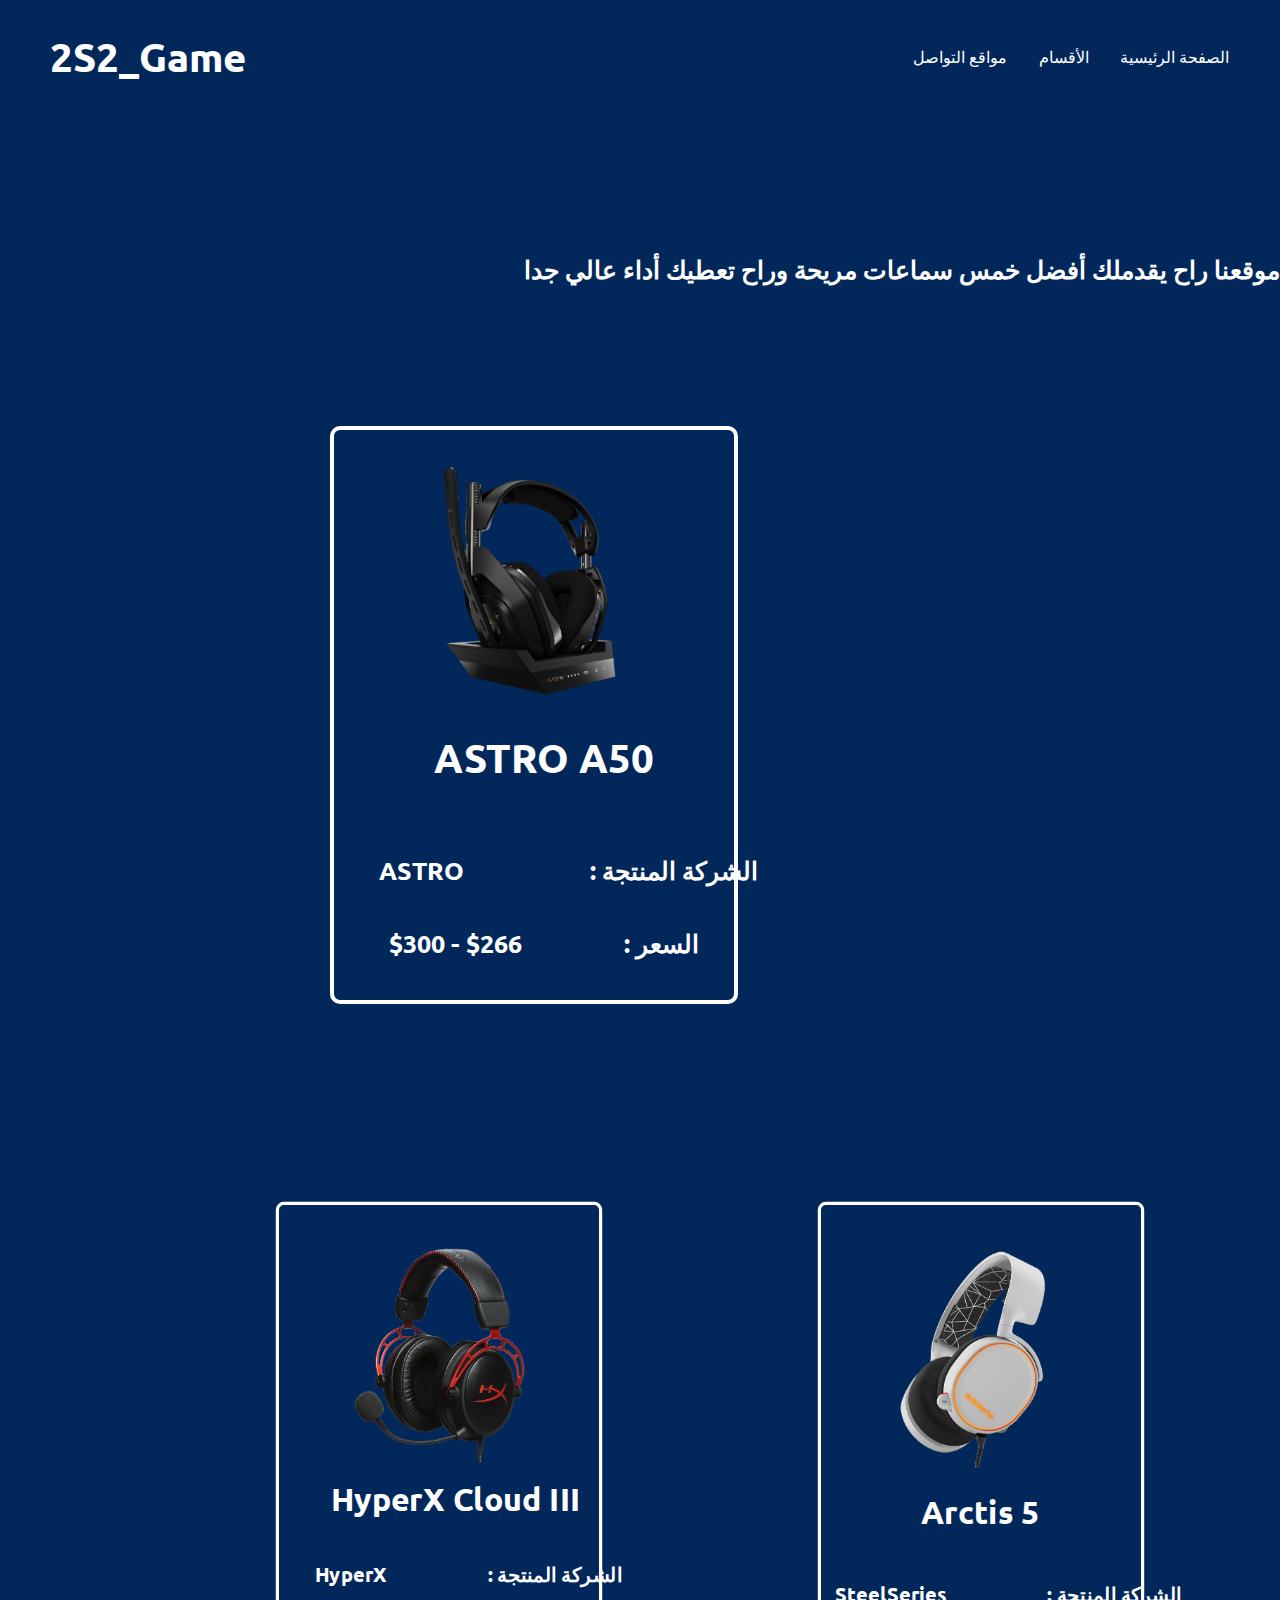
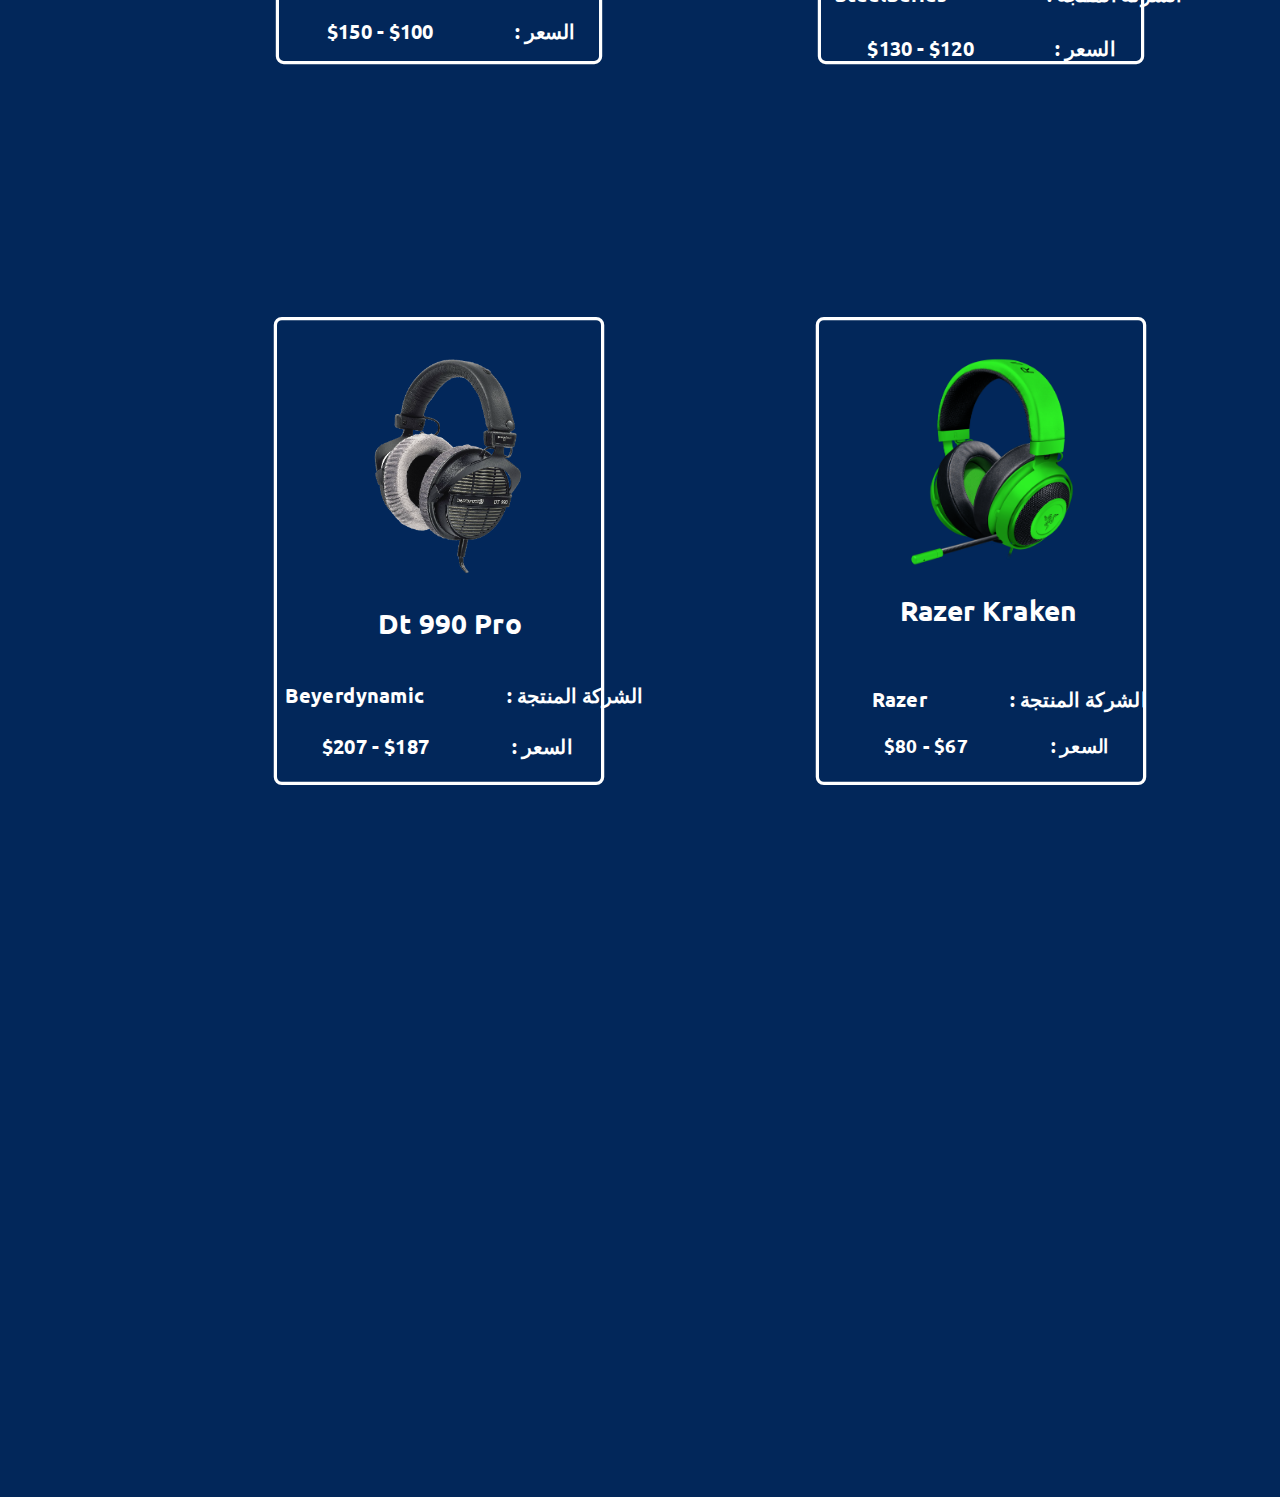
<file: headphone_web/index.html>
<!DOCTYPE html>
<html lang="en">
<head>
    <meta charset="UTF-8">
    <title>2S2_Game</title>
    <meta name="viewport" content="width=device-width, initial-scale=1.0">
    <meta name="description" content="موقعك المناسب للعب بشكل أفضل">
    <meta name="keywords" content="2s2_game,2s2game,2s2 game, تجميعات,laptop gaming,top games">
    <meta name="author" content="Mohamad Shahin">
    <link rel="stylesheet" href="style.css">
</head>
<body>
    <div class="container">
        <header>
            <h2 class="logo">2S2_Game</h2>
            <ul>
                <li><a href="../Social Media_web/index.html">مواقع التواصل</a></li>
                <li><a href="/#pc">الأقسام</a></li>
                <li><a href="../index.html">الصفحة الرئيسية</a></li>
                
            </ul>
        </header>
        <br>
        <br>
        <br>
        <br>
        <br>
        <br>
        <br>
        <div class="afterheader">
            <h3>موقعنا راح يقدملك أفضل خمس سماعات مريحة وراح تعطيك أداء عالي جدا </h3>
        </div>
        <br>
        <br>
        <br>
        <br>
        <br>
        <br>
        <br>
        <div class="astroa50">
            <img src="a50-gallery-xbox-01.png" alt="">
            <h3>ASTRO A50</h3>
            <h4 class="as"><pre>ASTRO                     : الشركة المنتجة</pre></h4>
            <h4 class="ass"><pre>$300 - $266                 : السعر</pre></h4>

        </div>
        <br>
        <br>
        <br>
        <br>
        <br>
        <br>
        <br>
        <div class="secend">
        <div class="huperx">
            <img src="huperxx.png" alt="">
            <h3>HyperX Cloud III</h3>
            <h4 class="hy"><pre>HyperX                     : الشركة المنتجة</pre></h4>
            <h4 class="hyy"><pre>$150 - $100                 : السعر</pre></h4>
        </div>
        <div class="SteelSeries">
           <img src="Arctis 5.png" alt="">
           <h3>Arctis 5</h3>
           <h4 class="st"><pre>SteelSeries                     : الشركة المنتجة</pre></h4>
           <h4 class="stt"><pre>$130 - $120                 : السعر</pre></h4>
        </div></div>
        
        <br>
        <br>
        <br>
        <br>
        <br>
        <br>
        <br>
        <div class="third">
            <div class="dt990">
                <img  src="dt 9900.png" alt="">
                <h3 >Dt 990 Pro</h3>
                <h4 class="dt"><pre>Beyerdynamic                 : الشركة المنتجة</pre></h4>
                <h4 class="dtt"><pre>$207 - $187                 : السعر</pre></h4>
            </div>
            <div class="rezer">
                <img src="razer kraken.png" alt="">
                <h3>Razer Kraken</h3>
                <h4 class="ra"><pre>Razer                 : الشركة المنتجة</pre></h4>
                <h4 class="raa"><pre>$80 - $67                 : السعر</pre></h4>
            </div>
          </div>
    </div>
    
</body>
</html>
</file>
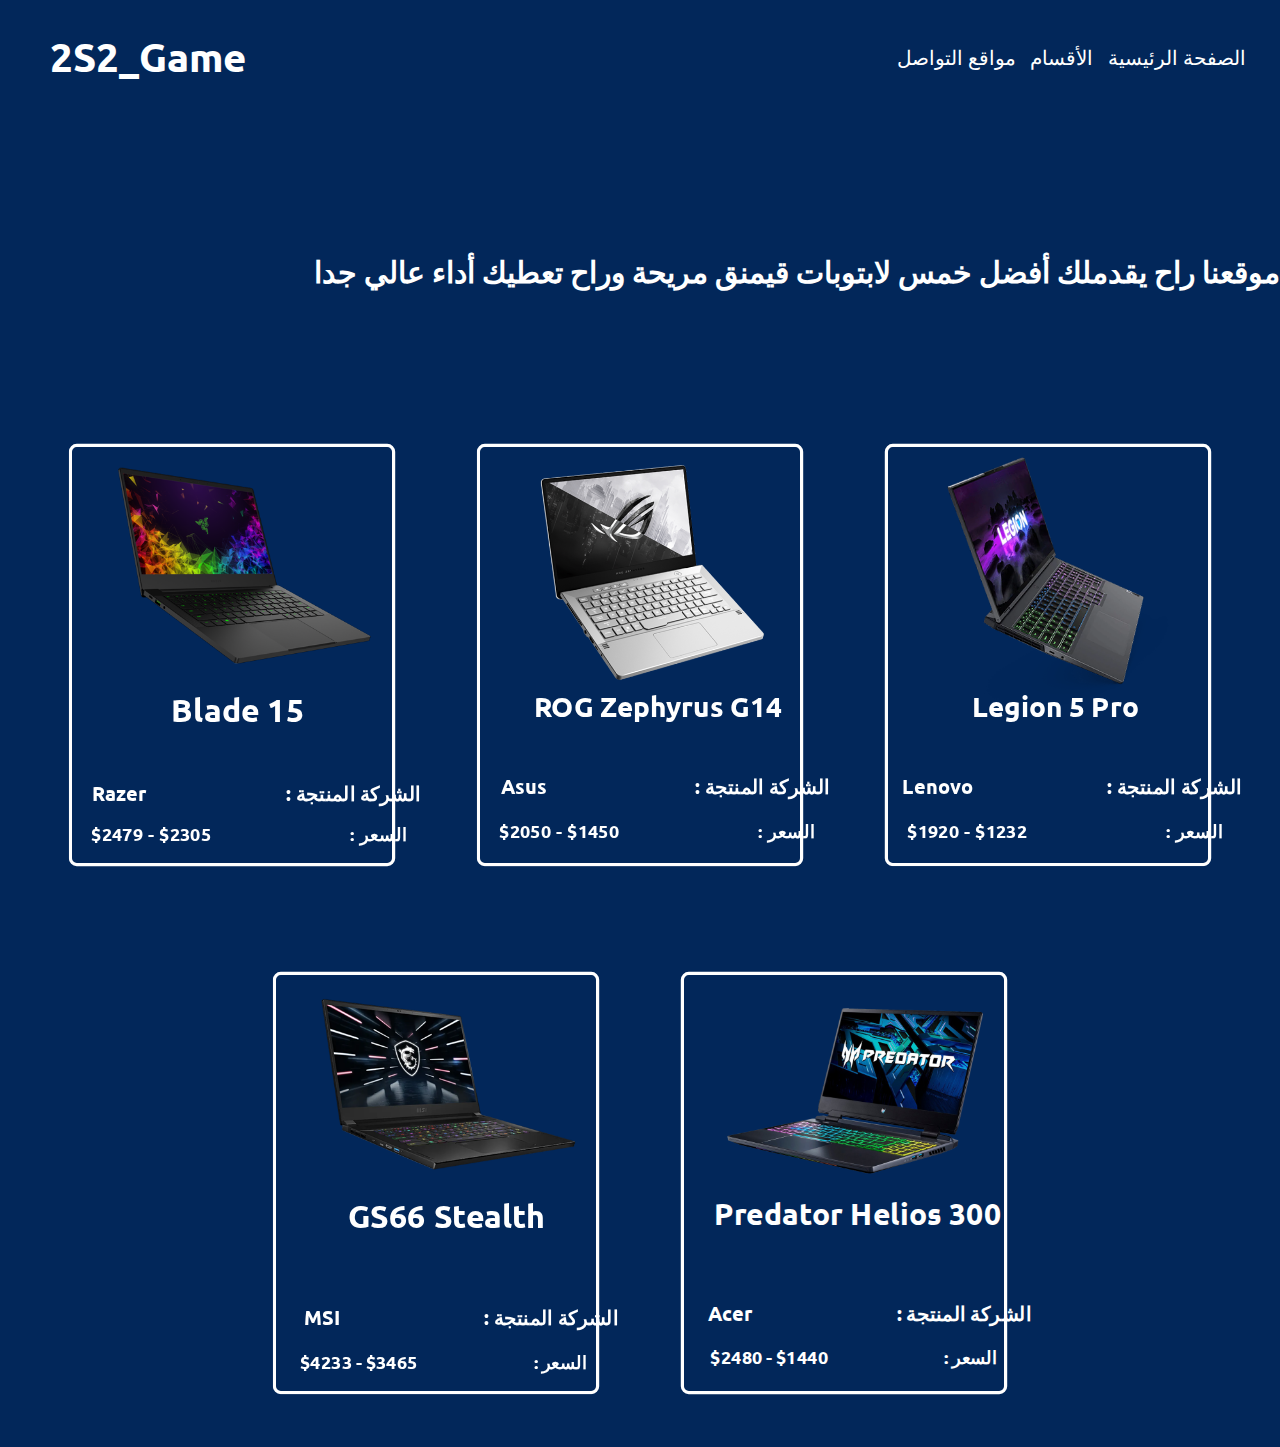
<file: Laptop_web/index.html>
<!DOCTYPE html>
<html lang="en">
<head>
    <meta charset="UTF-8">
    <title>2S2_Game</title>
    <meta name="viewport" content="width=device-width, initial-scale=1.0">
    <meta name="description" content="موقعك المناسب للعب بشكل أفضل">
    <meta name="keywords" content="2s2_game,2s2game,2s2 game, تجميعات,laptop gaming,top games">
    <meta name="author" content="Mohamad Shahin">
    <link rel="stylesheet" href="style.css">
</head>
<body>
    <div class="container">
        <header>
            <h2 class="logo">2S2_Game</h2>
            <ul>
                <li><a href="../Social Media_web/index.html">مواقع التواصل</a></li>
                <li><a href="/#pc">الأقسام</a></li>
                <li><a href="../index.html">الصفحة الرئيسية</a></li>
                
            </ul>
        </header>
        <br>
        <br>
        <br>
        <br>
        <br>
        <br>
        <br>
        <div class="afterheader">
            <h3>موقعنا راح يقدملك أفضل خمس لابتوبات قيمنق مريحة وراح تعطيك أداء عالي جدا </h3>
        </div>
        <br>
        <br>
        <br>
        <br>
        <br>
        <div class="first">
            <div class="blade">
                <img src="Blade.png" alt="">
                <h3>Blade 15</h3>
                <h4 class="b"><pre>Razer                             : الشركة المنتجة  </pre></h4>
                <h4 class="bb"><pre>$2479 - $2305                             : السعر</pre></h4>
            </div>
            <div class="rog">
                <img src="Zephyrus.png" alt="">
                <h3>ROG Zephyrus G14</h3>
                <h4 class="z"><pre>Asus                               : الشركة المنتجة  </pre></h4>
                <h4 class="zz"><pre>$2050 - $1450                             : السعر</pre></h4>
            </div>
            <div class="legion">
                <img src="legion.png" alt="">
                <h3>Legion 5 Pro</h3>
                <h4 class="l"><pre>Lenovo                            : الشركة المنتجة  </pre></h4>
                <h4 class="ll"><pre>$1920 - $1232                             : السعر</pre></h4>
            </div>
        </div>
        <div class="secend">
            <div class="gs">
                <img src="GS66.png" alt="">
                <h3>GS66 Stealth</h3>
                <h4 class="g"><pre>MSI                              : الشركة المنتجة  </pre></h4>
                <h4 class="gg"><pre>$4233 - $3465                             : السعر</pre></h4>
            </div>
            <div class="predator">
                <img src="Predator.png" alt="">
                <h3>Predator Helios 300</h3>
                <h4 class="p"><pre>Acer                              : الشركة المنتجة  </pre></h4>
                <h4 class="pp"><pre>$2480 - $1440                             : السعر</pre></h4>
            </div>
        </div>
    </div>
    
</body>
</html>
</file>
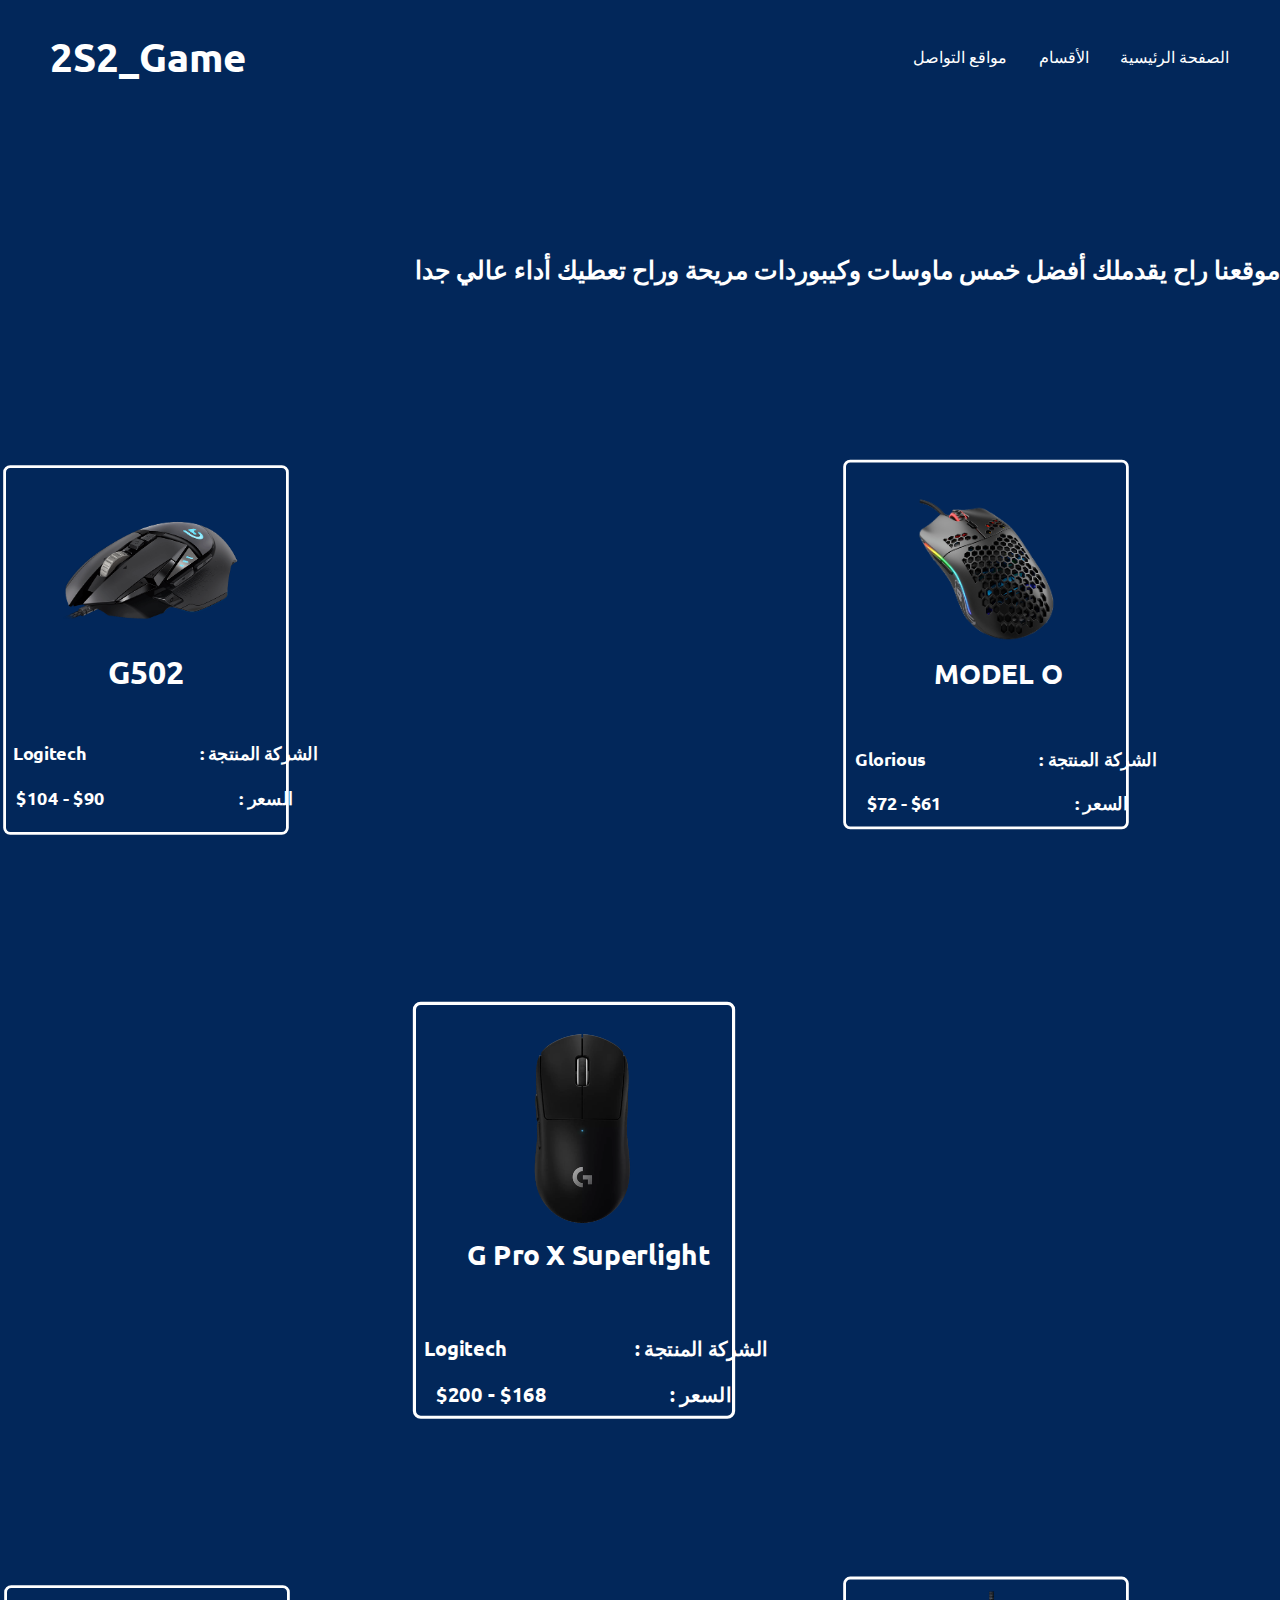
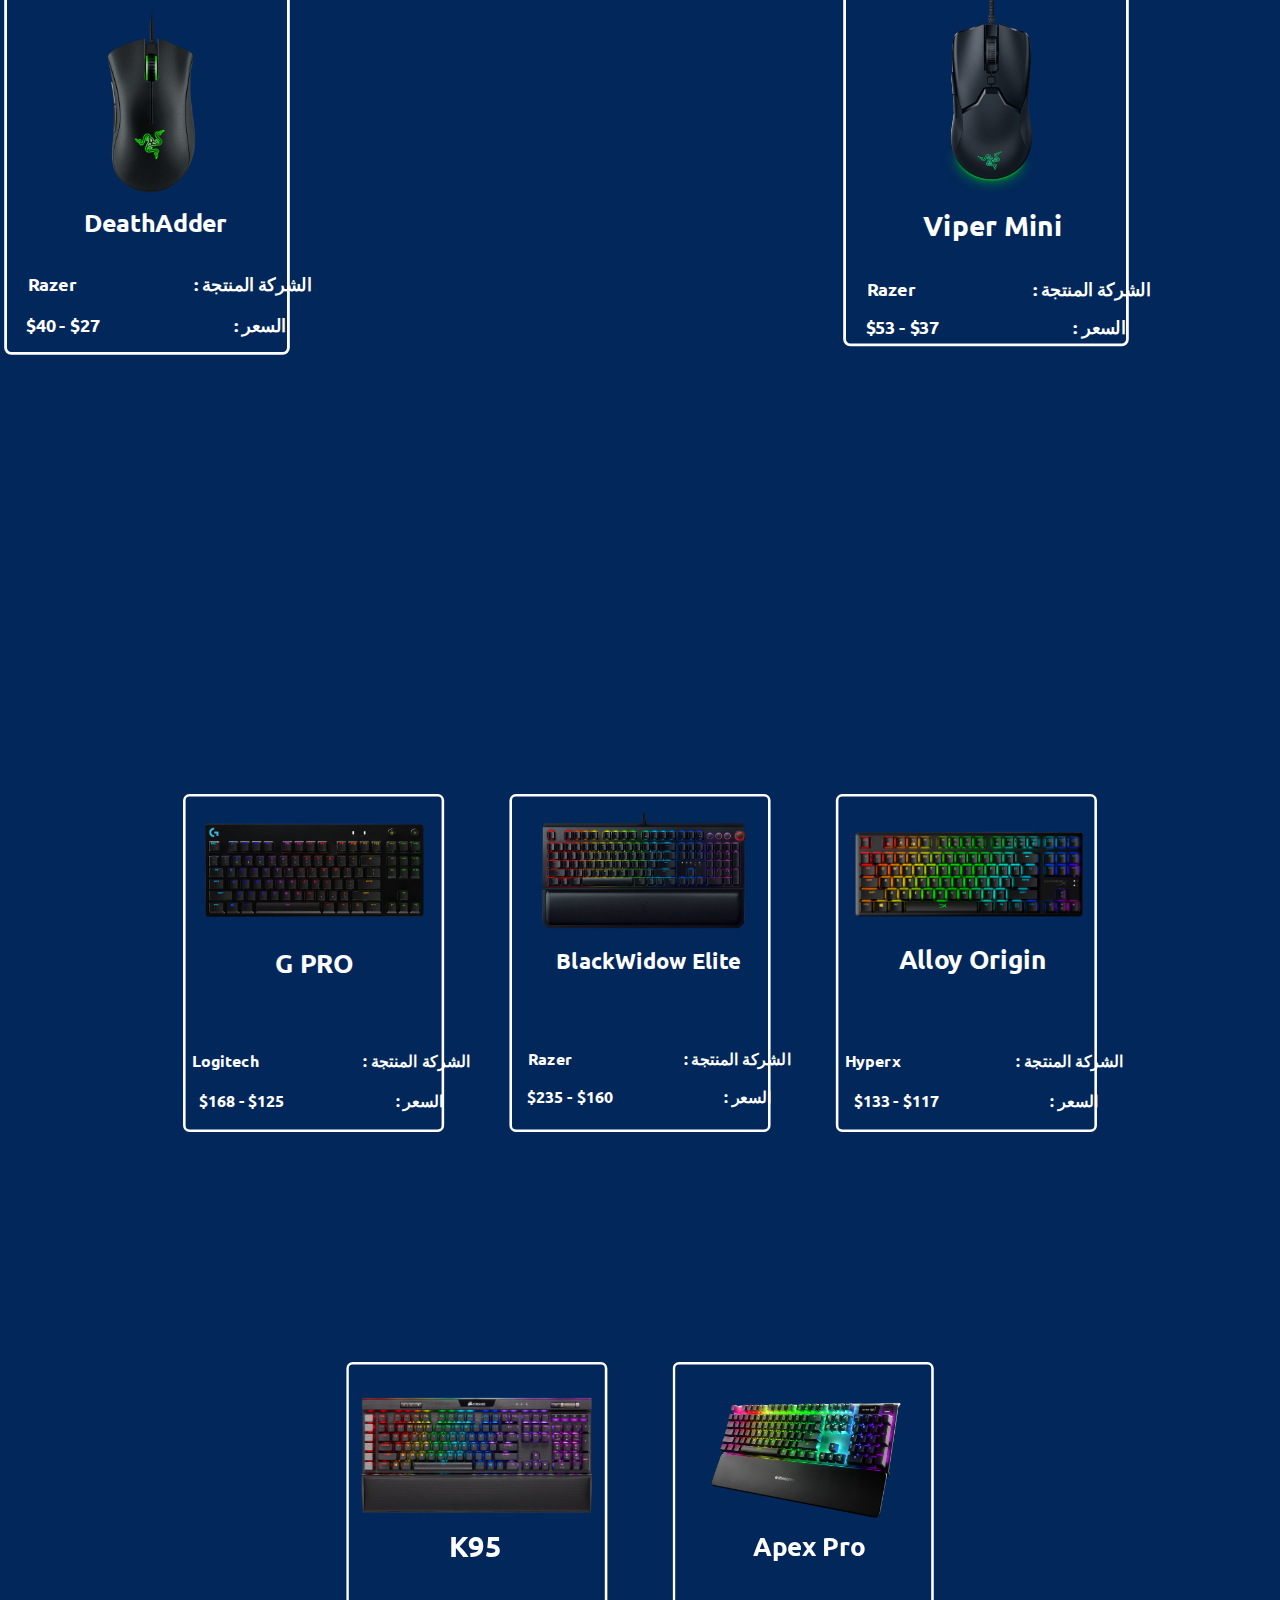
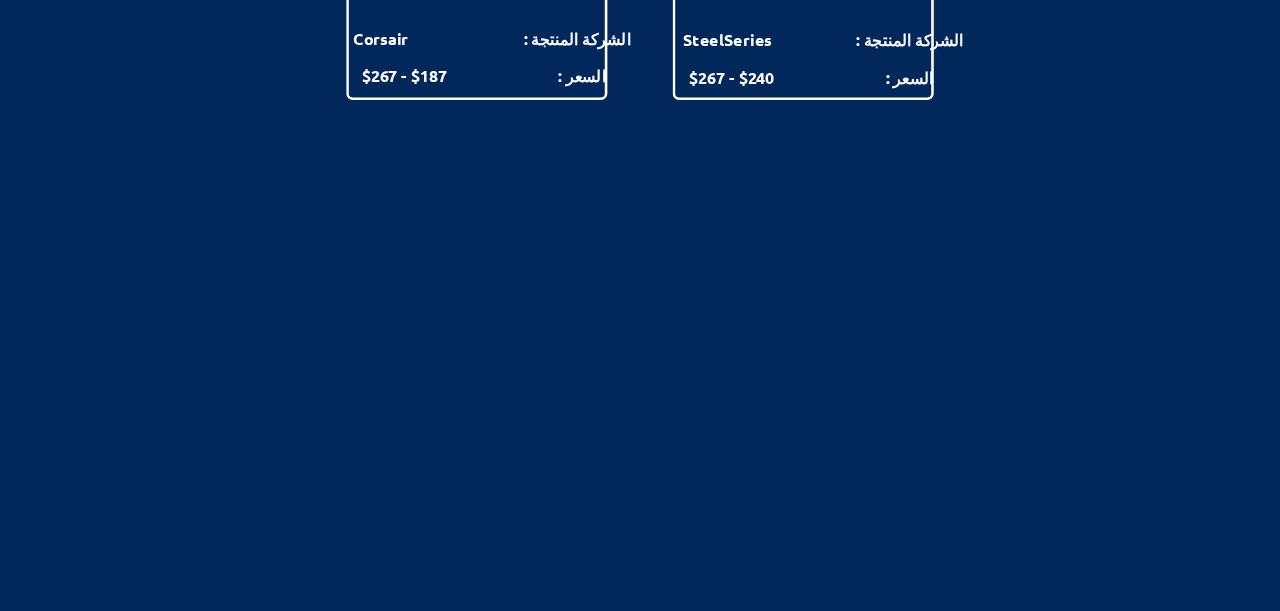
<file: Mouse_web/index.html>
<!DOCTYPE html>
<html lang="en">
<head>
    <meta charset="UTF-8">
    <title>2S2_Game</title>
    <meta name="viewport" content="width=device-width, initial-scale=1.0">
    <meta name="description" content="موقعك المناسب للعب بشكل أفضل">
    <meta name="keywords" content="2s2_game,2s2game,2s2 game, تجميعات,laptop gaming,top games">
    <meta name="author" content="Mohamad Shahin">
    <link rel="stylesheet" href="style.css">
</head>
<body>
    <div class="container">
        <header>
            <h2 class="logo">2S2_Game</h2>
            <ul>
                <li><a href="../Social Media_web/index.html">مواقع التواصل</a></li>
                <li><a href="/#pc">الأقسام</a></li>
                <li><a href="../index.html">الصفحة الرئيسية</a></li>
                
            </ul>
        </header>
        <br>
        <br>
        <br>
        <br>
        <br>
        <br>
        <br>
        <div class="afterheader">
            <h3>موقعنا راح يقدملك أفضل خمس ماوسات وكيبوردات مريحة وراح تعطيك أداء عالي جدا </h3>
        </div>
        <br>
        <br>
        <br>
        <br>
        <br>
       <div class="first"> 
        <div class="G502">
            <img src="Logitech G502.png" alt="">
            <h3>G502</h3>
            <h4 class="g"><pre>Logitech                           : الشركة المنتجة  </pre></h4>
            <h4 class="gg"><pre>$104 - $90                                : السعر</pre></h4>

        </div>
        <div class="modelo">
            <img src="model.png" alt="">
            <h3>MODEL O</h3>
            <h4 class="m"><pre>Glorious                           : الشركة المنتجة  </pre></h4>
            <h4 class="mm"><pre>$72 - $61                                : السعر</pre></h4>
           
        </div>
        <div class="gpro">
            <img src="gpro.png" alt="">
            <h3>G Pro X Superlight</h3>
            <h4 class="p"><pre>Logitech                           : الشركة المنتجة  </pre></h4>
            <h4 class="pp"><pre>$200 - $168                          : السعر</pre></h4>
        </div>
        <div class="death">
            <img src="DeathAdder.png" alt="">
            <h3>DeathAdder</h3>
            <h4 class="d"><pre>Razer                            : الشركة المنتجة  </pre></h4>
            <h4 class="dd"><pre>$40 - $27                                : السعر</pre></h4>
        </div>
        <div class="viper">
            <img src="viper mini.png" alt="">
            <h3>Viper Mini </h3>
            <h4 class="v"><pre>Razer                            : الشركة المنتجة  </pre></h4>
            <h4 class="vv"><pre>$53 - $37                                : السعر</pre></h4>
        </div>
        </div>
        <div class="secend">
        <div class="gprok">
            <img src="G Pro Keyboard.png" alt="">
            <h3>G PRO</h3>
            <h4 class="r"><pre>Logitech                           : الشركة المنتجة  </pre></h4>
            <h4 class="rr"><pre>$168 - $125                             : السعر</pre></h4>
            
        </div>
        <div class="Widow">
            <img src="BlackWidow Elite.png" alt="">
            <h3>BlackWidow Elite</h3>
            <h4 class="b"><pre>Razer                             : الشركة المنتجة  </pre></h4>
            <h4 class="bb"><pre>$235 - $160                             : السعر</pre></h4>
        </div>
        <div class="hx-kb">
            <img src="Alloy Origin.png" alt="">
            <h3>Alloy Origin</h3>
            <h4 class="a"><pre>Hyperx                              : الشركة المنتجة  </pre></h4>
            <h4 class="aa"><pre>$133 - $117                             : السعر</pre></h4>

        </div>
        </div>
        <div class="third">
            <div class="K95">
                <img src="K95.png" alt="">
                <h3>K95</h3>
                <h4 class="k"><pre>Corsair                              : الشركة المنتجة  </pre></h4>
                <h4 class="kk"><pre>$267 - $187                             : السعر</pre></h4>
            </div>
            <div class="Apex">
                <img src="Apex Pro.png" alt="">
                <h3>Apex Pro</h3>
                <h4 class="ap"><pre>SteelSeries                      : الشركة المنتجة  </pre></h4>
                <h4 class="app"><pre>$267 - $240                             : السعر</pre></h4>
            </div>
        </div>
    </div>
</body>
</html>
</file>
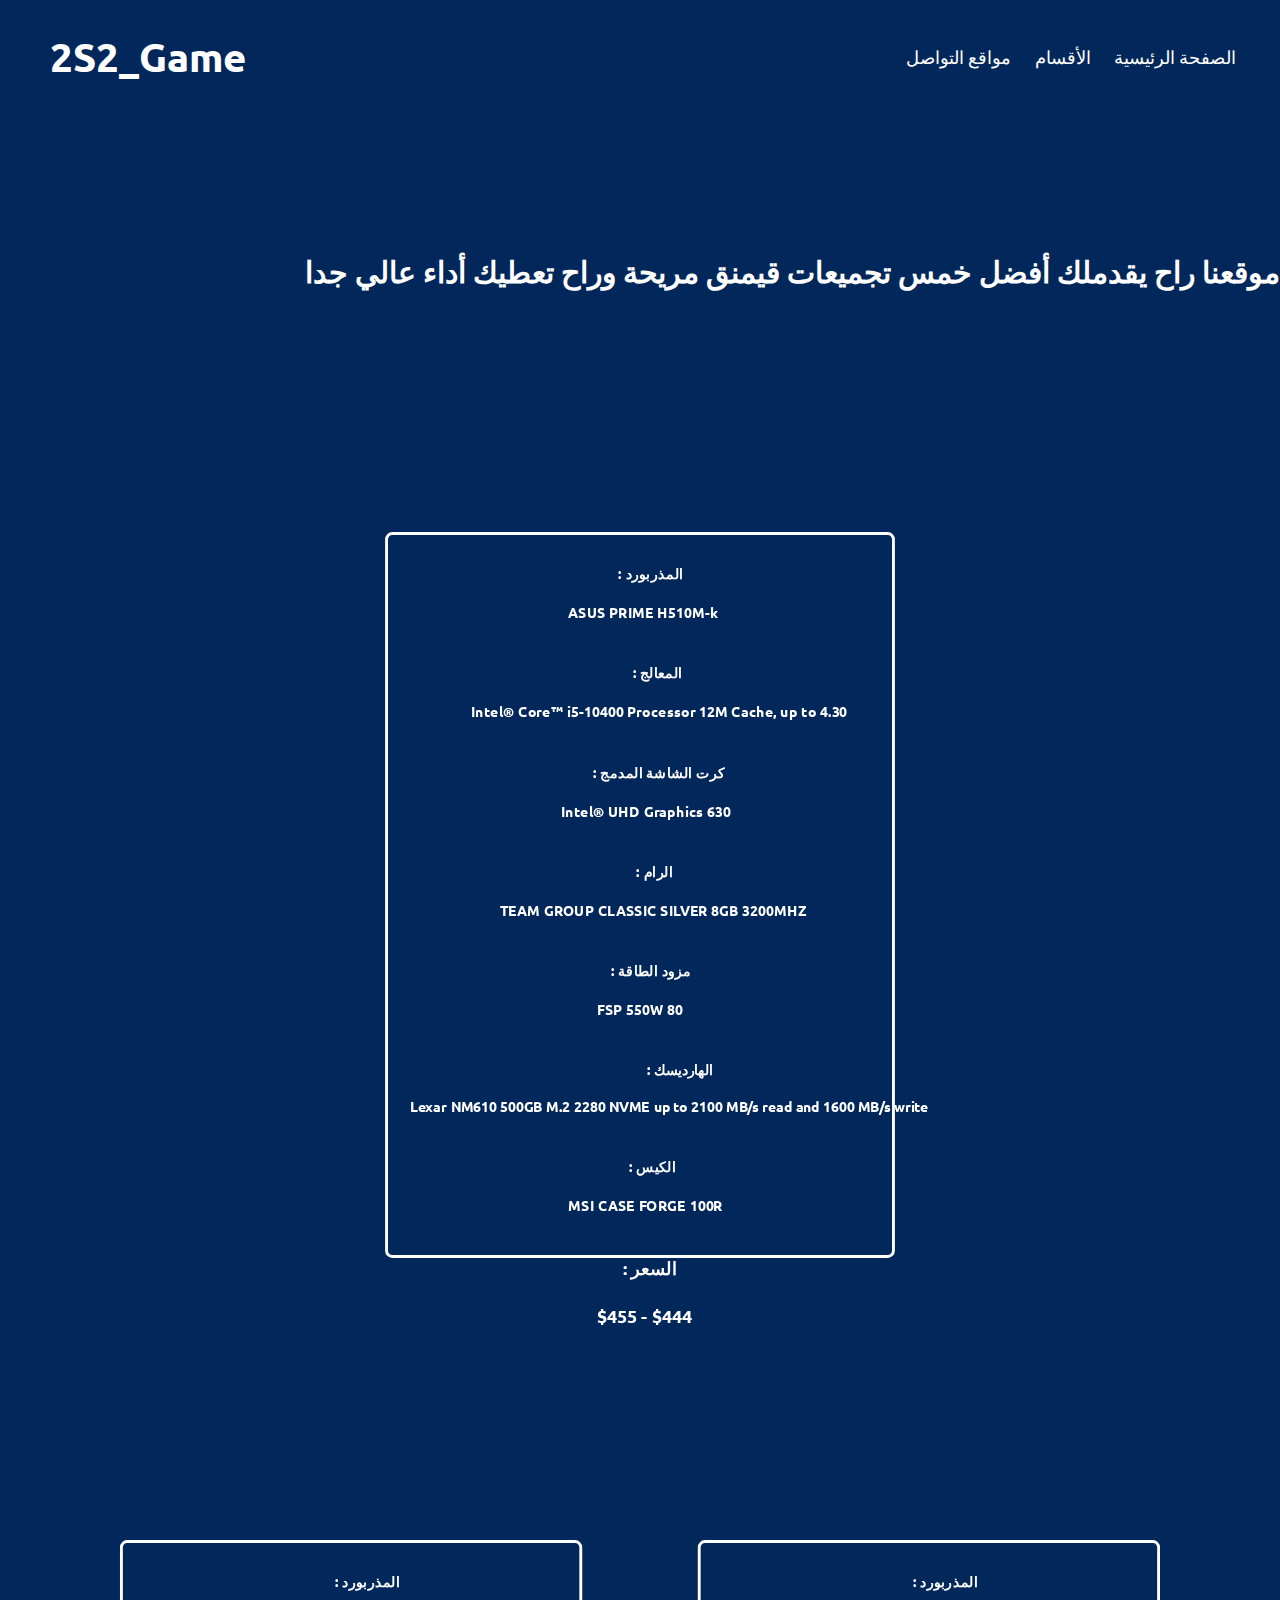
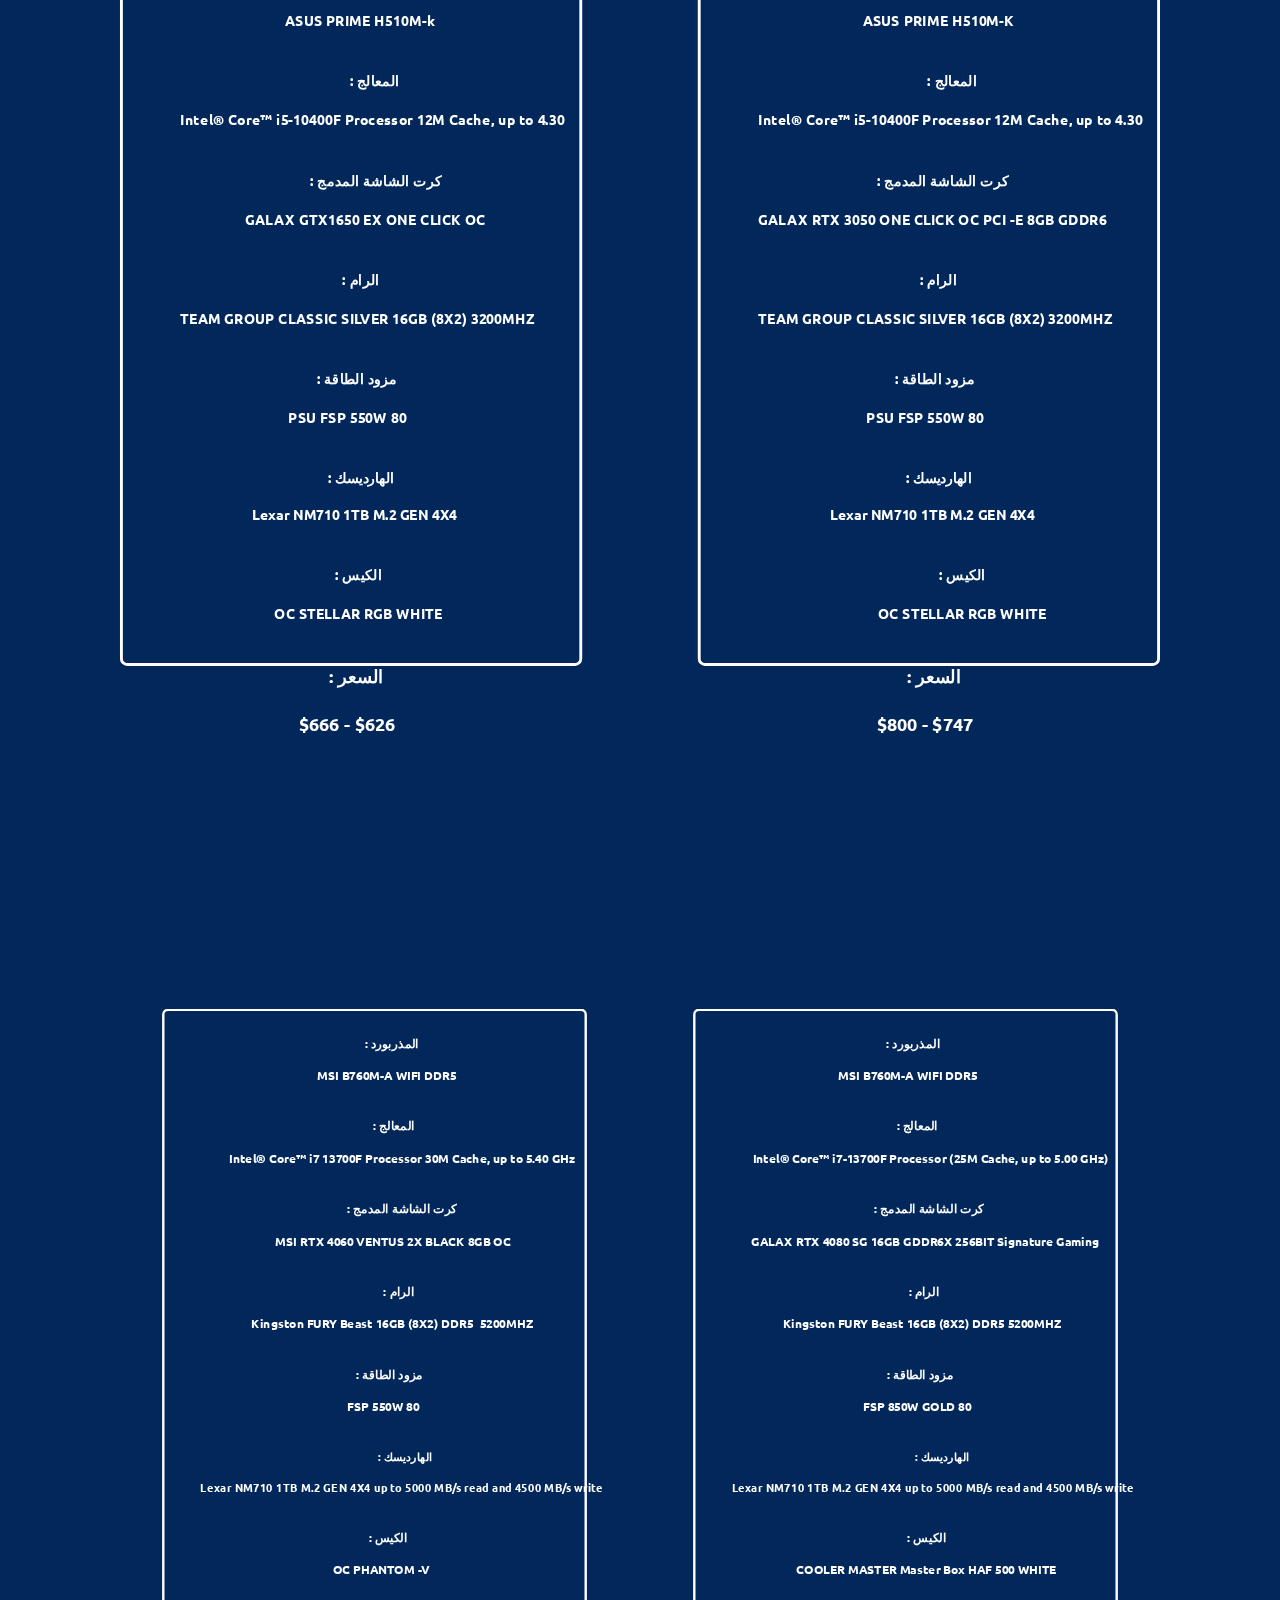
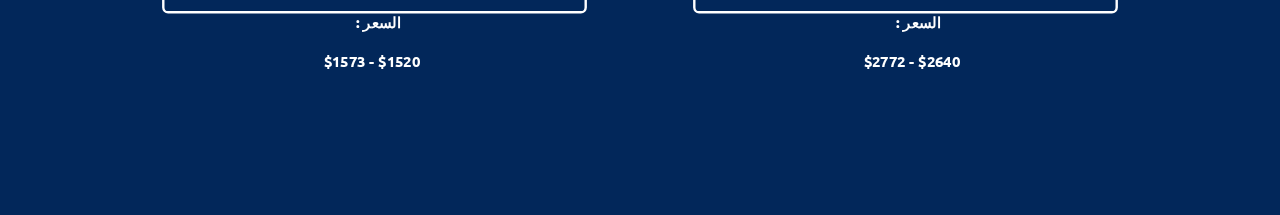
<file: pc_web/index.html>
<!DOCTYPE html>
<html lang="en">
<head>
    <meta charset="UTF-8">
    <title>2S2_Game</title>
    <meta name="viewport" content="width=device-width, initial-scale=1.0">
    <meta name="description" content="موقعك المناسب للعب بشكل أفضل">
    <meta name="keywords" content="2s2_game,2s2game,2s2 game, تجميعات,laptop gaming,top games">
    <meta name="author" content="Mohamad Shahin">
    <link rel="stylesheet" href="style.css">
    
</head>
<body>
    <div class="container">
        <header>
            <h2 class="logo">2S2_Game</h2>
            <ul>
                <li><a href="../Social Media_web/index.html">مواقع التواصل</a></li>
                <li><a href="/#pc">الأقسام</a></li>
                <li><a href="../index.html">الصفحة الرئيسية</a></li>
                
            </ul>
        </header>
        <br>
        <br>
        <br>
        <br>
        <br>
        <br>
        <br>
        <div class="afterheader">
            <h3>موقعنا راح يقدملك أفضل خمس تجميعات قيمنق مريحة وراح تعطيك أداء عالي جدا </h3>
        </div>
        <br>
        <br>
        <br>
        <br>
        <br>
        <div class="first">
            <div class="one">
                <h4 class="math"><pre>                                  : المذربورد

                    ASUS PRIME H510M-k
                </pre></h4>
                <h4 class="cpu"><pre>                                                                 : المعالج

                    Intel® Core™ i5-10400 Processor 12M Cache, up to 4.30
                </pre></h4>
                <h4 class="gpu"><pre>                             : كرت الشاشة المدمج

                    Intel® UHD Graphics 630
                </pre></h4>
                <h4 class="ram"><pre>                                                          : الرام

                    TEAM GROUP CLASSIC SILVER 8GB 3200MHZ
                </pre></h4>
                <h4 class="pwer"><pre>                        : مزود الطاقة

                    FSP 550W 80
                </pre></h4>
                <h4 class="hard"><pre>                                                                                      : الهارديسك

                    Lexar NM610 500GB M.2 2280 NVME up to 2100 MB/s read and 1600 MB/s write
                </pre></h4>
                <h4 class="case"><pre>                                     : الكيس

                    MSI CASE FORGE 100R
                </pre></h4>
                <h4 class="salary"><pre>                          : السعر

                    $455 - $444
                </pre></h4>
            </div>
        </div>
        <div class="secend">
            <div class="two">
                <h4 class="math"><pre>                                  : المذربورد

                    ASUS PRIME H510M-k
                </pre></h4>
                <h4 class="cpu"><pre>                                                                   : المعالج

                    Intel® Core™ i5-10400F Processor 12M Cache, up to 4.30
                </pre></h4>
                <h4 class="gpu"><pre>                                      : كرت الشاشة المدمج

                    GALAX GTX1650 EX ONE CLICK OC
                </pre></h4>
                <h4 class="ram"><pre>                                                                 : الرام

                    TEAM GROUP CLASSIC SILVER 16GB (8X2) 3200MHZ
                </pre></h4>
                <h4 class="pwer"><pre>                            : مزود الطاقة

                    PSU FSP 550W 80
                </pre></h4>
                <h4 class="hard"><pre>                                         : الهارديسك

                    Lexar NM710 1TB M.2 GEN 4X4
                </pre></h4>
                <h4 class="case"><pre>                                     : الكيس

                    OC STELLAR RGB WHITE
                </pre></h4>
                <h4 class="salary"><pre>                           : السعر

                    $666 - $626
                </pre></h4>
            </div>
            <div class="three">
                <h4 class="math"><pre>                                  : المذربورد

                    ASUS PRIME H510M-K
                </pre></h4>
                <h4 class="cpu"><pre>                                                                   : المعالج

                    Intel® Core™ i5-10400F Processor 12M Cache, up to 4.30
                </pre></h4>
                <h4 class="gpu"><pre>                                                     : كرت الشاشة المدمج

                    GALAX RTX 3050 ONE CLICK OC PCI -E 8GB GDDR6
                </pre></h4>
                <h4 class="ram"><pre>                                                                 : الرام

                    TEAM GROUP CLASSIC SILVER 16GB (8X2) 3200MHZ
                </pre></h4>
                <h4 class="pwer"><pre>                            : مزود الطاقة

                    PSU FSP 550W 80
                </pre></h4>
                <h4 class="hard"><pre>                                         : الهارديسك

                    Lexar NM710 1TB M.2 GEN 4X4
                </pre></h4>
                <h4 class="case"><pre>                                     : الكيس

                    OC STELLAR RGB WHITE
                </pre></h4>
                <h4 class="salary"><pre>                           : السعر

                    $800 - $747
                </pre></h4>
                
            </div>
        </div>
        <div class="third">
            <div class="four">
                <h4 class="math"><pre>                                    : المذربورد

                    MSI B760M-A WIFI DDR5
                </pre></h4>
                <h4 class="cpu"><pre>                                                                    : المعالج

                    Intel® Core™ i7 13700F Processor 30M Cache, up to 5.40 GHz
                </pre></h4>
                <h4 class="gpu"><pre>                                            : كرت الشاشة المدمج

                    MSI RTX 4060 VENTUS 2X BLACK 8GB OC
                </pre></h4>
                <h4 class="ram"><pre>                                                                : الرام

                    Kingston FURY Beast 16GB (8X2) DDR5  5200MHZ
                </pre></h4>
                <h4 class="pwer"><pre>                       : مزود الطاقة

                    FSP 550W 80
                </pre></h4>
                <h4 class="hard"><pre>                                                                               : الهارديسك

                    Lexar NM710 1TB M.2 GEN 4X4 up to 5000 MB/s read and 4500 MB/s write
                </pre></h4>
                <h4 class="case"><pre>                                : الكيس

                    OC PHANTOM -V
                </pre></h4>
                <h4 class="salary"><pre>                             : السعر

                    $1573 - $1520
                </pre></h4>
            </div>
            <div class="five">
                <h4 class="math"><pre>                                    : المذربورد

                    MSI B760M-A WIFI DDR5
                </pre></h4>
                <h4 class="cpu"><pre>                                                                    : المعالج

                    Intel® Core™ i7-13700F Processor (25M Cache, up to 5.00 GHz)
                </pre></h4>
                <h4 class="gpu"><pre>                                                             : كرت الشاشة المدمج

                    GALAX RTX 4080 SG 16GB GDDR6X 256BIT Signature Gaming
                </pre></h4>
                <h4 class="ram"><pre>                                                              : الرام

                    Kingston FURY Beast 16GB (8X2) DDR5 5200MHZ
                </pre></h4>
                <h4 class="pwer"><pre>                            : مزود الطاقة

                    FSP 850W GOLD 80
                </pre></h4>
                <h4 class="hard"><pre>                                                                                 : الهارديسك

                    Lexar NM710 1TB M.2 GEN 4X4 up to 5000 MB/s read and 4500 MB/s write
                </pre></h4>
                <h4 class="case"><pre>                                                         : الكيس

                    COOLER MASTER Master Box HAF 500 WHITE
                </pre></h4>
                <h4 class="salary"><pre>                             : السعر

                    $2772 - $2640
                </pre></h4>
            </div>
        </div>
    </div>
    
</body>
</html>
</file>
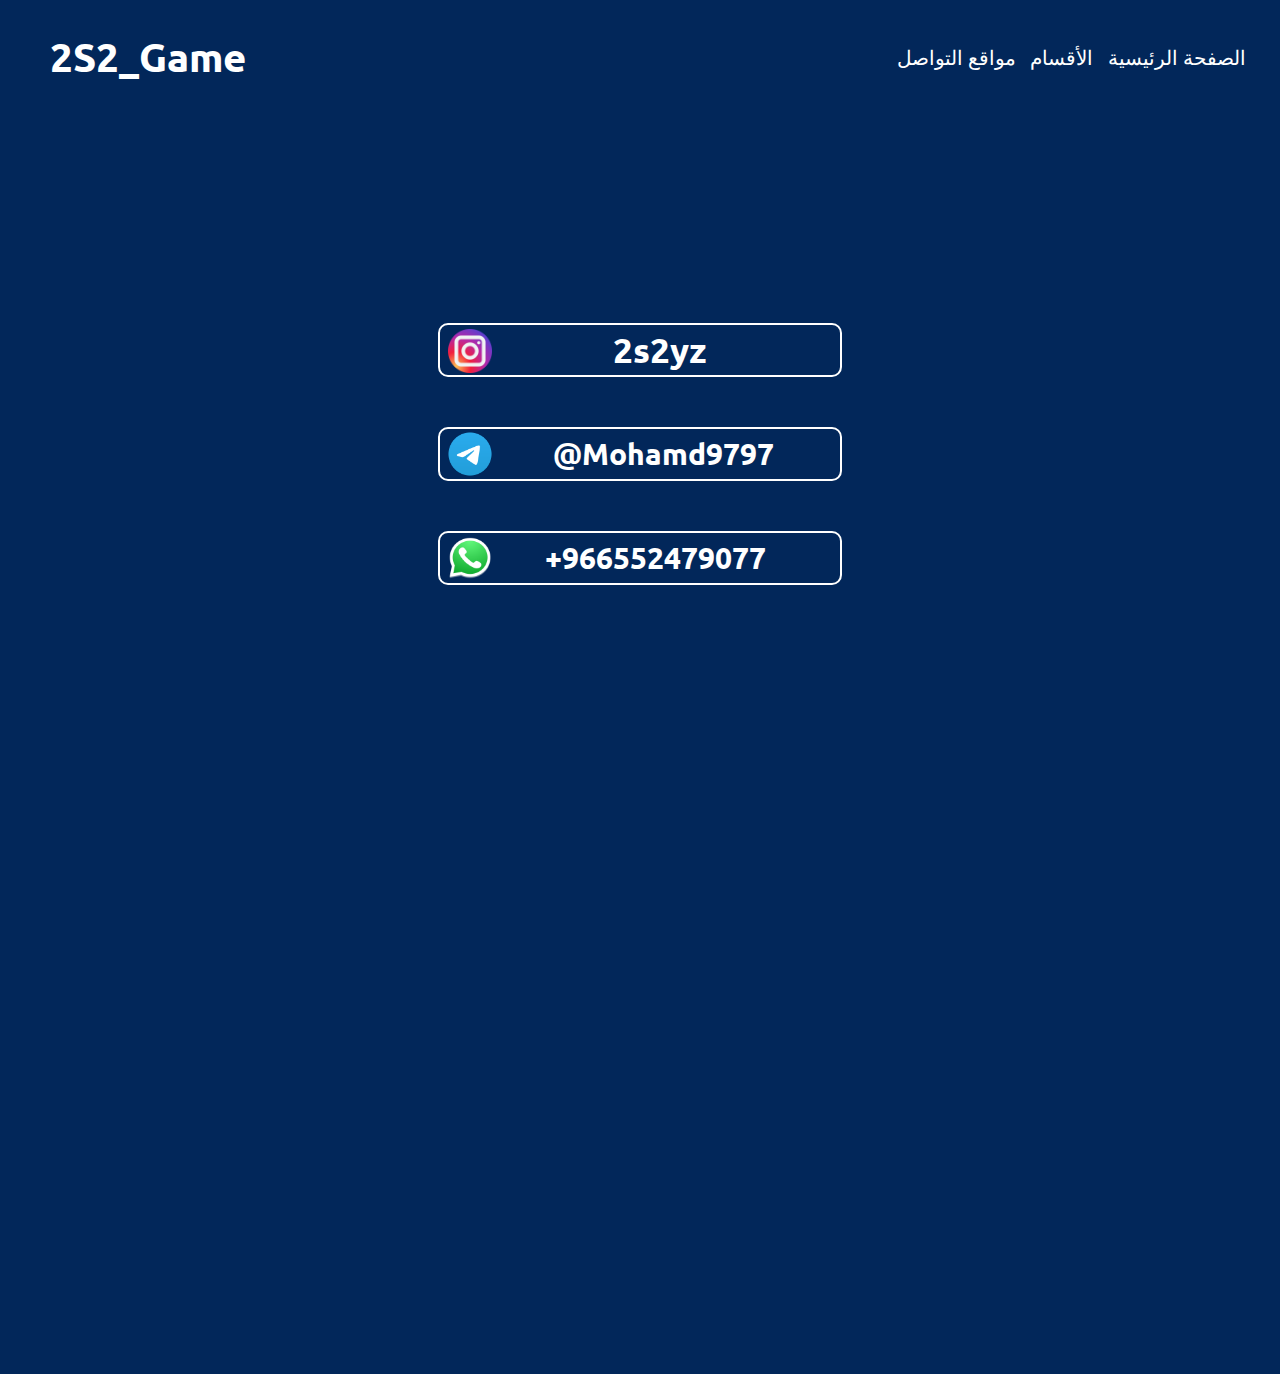
<file: Social Media_web/index.html>
<!DOCTYPE html>
<html lang="en">
<head>
    <meta charset="UTF-8">
    <title>2S2_Game</title>
    <meta name="viewport" content="width=device-width, initial-scale=1.0">
    <meta name="description" content="موقعك المناسب للعب بشكل أفضل">
    <meta name="keywords" content="2s2_game,2s2game,2s2 game, تجميعات,laptop gaming,top games">
    <meta name="author" content="Mohamad Shahin">
    <link rel="stylesheet" href="style.css">
</head>
<body>
    <div class="container">
        <header>
            <h2 class="logo">2S2_Game</h2>
            <ul>
                <li><a href="index.html">مواقع التواصل</a></li>
                <li><a href="/#pc">الأقسام</a></li>
                <li><a href="../index.html">الصفحة الرئيسية</a></li>
                
            </ul>
        </header>
        <br>
        <br>
        <br>
        <br>
        <br>
        <br>
        <br>
        <div class="first">
            <div class="insta">
               <img src="insta.png" alt="">
                <a href="https://www.instagram.com/2s2yz/"><h3>2s2yz</h3></a>
            </div>
            <div class="tele">
                <img src="tele.png" alt="">
                <a href="https://t.me/Mohamd9797"><h3>@Mohamd9797</h3></a>
            </div>
            <div class="whats">
                <img src="whats.png" alt="">
                <a href="https://wa.me/+966552479077"><h3>+966552479077</h3></a>
            </div>
        </div>
    </div>
    
</body>
</html>
</file>
<file: headphone_web/style.css>
@import url('https://fonts.googleapis.com/css2?family=Dancing+Script&family=Ubuntu:ital@1&display=swap');
*{
    font-family: 'Ubuntu', sans-serif;
    padding: 0;
    margin: 0;
}
a{
    color: white;
    text-decoration: none;
}
body{
    width: 100%;
    height: 100vh;
    background-color: #02275a;
}
header{
    display: flex;
    justify-content: space-between;
    align-items: center;
    padding: 10px;
}
.logo{
    font-size: 40px;
    color: white;
    padding: 20px;
    translate: 20px;
}
ul{
    width: 30%;
    font-size:20px ;
    list-style: none;
    display: flex;
    justify-content: space-evenly;
    padding: 10px;
}
ul a{
    border-bottom: 2px solid transparent;
}
ul a:hover{
    border-color: white;
}
.afterheader h3{
    
    color: white;
    direction: rtl;
    font-size: 30px;
    animation-name: squer1;
    animation-duration:16s;
animation-delay: 0.5s;
animation-iteration-count: infinite;
  animation-direction: alternate-reverse;
   
}
@keyframes squer1{
    0%{
        translate: 0;
    }
    50%{
        translate: -800px;
    }
    100%{
        translate: 0;
    }
}
.astroa50{
    width: 400px;
    height: 570px;
    translate: 580px;
    border: 4px solid white;
    border-radius: 10px;
    animation-name: squer3;
    animation-duration: 3s;
    animation-delay: 0.5s;
    animation-iteration-count: infinite;
      animation-direction: alternate-reverse;
}
@keyframes squer3{
    0%{
        translate: 580px 0px;
    }
    
    50%{
        translate: 580px 10px;
    }
    100%{
        translate: 580px 0px;
       
    }
    
    }
.astroa50 img{
    scale: 0.4;
   translate: -200px;
    transform: translateY(-360px);
}
.astroa50 h3{
    transform: translateY(-300px);
    translate: 100px;
    color: white;
    font-size: 40px;
}
.as{
    color: white;
    font-size: 25px;
    transform: translateY(-230px);
    translate: 45px;
}
.ass{
    color: white;
    font-size: 25px;
    transform: translateY(-190px);
    translate: 55px;
}
.huperx{
    width: 400px;
    height: 570px;
    translate: -100px;
    border: 4px solid white;
    border-radius: 10px;
    animation-name: squer4;
    animation-duration: 3s;
    animation-delay: 0.5s;
    animation-iteration-count: infinite;
      animation-direction: alternate-reverse;
}
@keyframes squer4{
    0%{
        translate:-100px 0px;
    }
    
    50%{
        translate: -100px 10px;
    }
    100%{
        translate: -100px 0px;
       
    }
    
    }
  .huperx img{
    scale: 0.2;
    transform: translateY(-2500px);
    translate: -330px;
  }
  .huperx h3{
    transform: translateY(-1050px);
    translate: 65px;
    color: white;
    font-size: 40px;
  }
  .huperx .hy{
    color: white;
    font-size: 25px;
    transform: translateY(-998px);
    translate: 45px;
  }
  .huperx .hyy{
    color: white;
    font-size: 25px;
    transform: translateY(-960px);
    translate: 60px;
  }
  .secend{
    display: flex;
    justify-content: space-evenly;
    align-items: center;
  }
  .SteelSeries{
    
    width: 400px;
    height: 570px;
    translate: 150px;
    border: 4px solid white;
    border-radius: 10px;
    animation-name: squer5;
    animation-duration: 3s;
    animation-delay: 0.5s;
    animation-iteration-count: infinite;
      animation-direction: alternate-reverse;
  }
  @keyframes squer5{
    0%{
        translate:150px 0px;
    }
    
    50%{
        translate: 150px 10px;
    }
    100%{
        translate: 150px 0px;
       
    }
    
    }
    .SteelSeries img{
        scale: 0.44;
        transform: translateY(-700px);
        translate: -225px;
    }
    .SteelSeries h3{
        transform: translateY(-670px);
        translate: 125px;
        color: white;
        font-size: 40px;
    }
    .SteelSeries .st{
        color: white;
    font-size: 25px;
    transform: translateY(-610px);
    translate: 18px;
    }
    .SteelSeries .stt{
        color: white;
    font-size: 25px;
    transform: translateY(-575px);
    translate: 58px;
    }
    .third{
        display: flex;
        justify-content: space-evenly;
        align-items: center;
    }
    .dt990{
        width: 400px;
        height: 570px;
        translate: -100px;
        border: 4px solid white;
        border-radius: 10px;
        animation-name: squer6;
        animation-duration: 3s;
        animation-delay: 0.5s;
        animation-iteration-count: infinite;
          animation-direction: alternate-reverse;
      }
      @keyframes squer6{
        0%{
            translate:-100px 0px;
        }
        
        50%{
            translate: -100px 10px;
        }
        100%{
            translate: -100px 0px;
           
        }
        
        }
    

      .dt990 img{
        scale: 0.2;
        transform: translateY(-2700px);
        translate: -520px;
      }
      .dt990 h3{
        color: white;
        font-size: 35px;
        transform: translateY(-1100px);
        translate: 125px;
      }
      .dt990 .dt{
        color: white;
        font-size: 25px;
        transform: translateY(-1050px);
        translate: 10px;
      }
    .dt990 .dtt{
        color: white;
        font-size: 25px;
        transform: translateY(-1020px);
        translate: 55px;
    }
    .rezer{
        width: 400px;
        height: 570px;
        translate: 155px;
        border: 4px solid white;
        border-radius: 10px;
        animation-name: squer7;
        animation-duration: 3s;
        animation-delay: 0.5s;
        animation-iteration-count: infinite;
          animation-direction: alternate-reverse;
    }
    @keyframes squer7{
        0%{
            translate: 155px 0px;
        }
        
        50%{
            translate: 155px 10px;
        }
        100%{
            translate: 155px 0px;
           
        }
        
        }
        .rezer img{
            scale: 0.25;
            translate: -200px;
            transform: translateY(-1350px);
        }
        .rezer h3{
            color: white;
            font-size: 35px;
            transform: translateY(-690px);
            translate: 100px;
        }
        .rezer .ra{
            color: white;
            font-size: 25px;
            transform: translateY(-620px);
            translate: 65px;
        }
        .rezer .raa{
            color: white;
            font-size: 24px;
            transform: translateY(-595px);
            translate: 80px;
        }
        @media (min-width:950px) and (max-width:1375px){
            
            ul{
                width: 30%;
                font-size:16px ;
                list-style: none;
                display: flex;
                justify-content: space-evenly;
                padding: 10px;
            }
            .afterheader h3{
    
                color: white;
                direction: rtl;
                font-size: 25px;
                animation-name: squer1;
                animation-duration:16s;
            animation-delay: 0.5s;
            animation-iteration-count: infinite;
              animation-direction: alternate-reverse;
               
            }
            @keyframes squer1{
                0%{
                    translate: 0;
                }
                50%{
                    translate: -320px;
                }
                100%{
                    translate: 0;
                }
            }
            .astroa50{
                translate: 330px;
            }
            @keyframes squer3{
                0%{
                    translate: 330px 0px;
                }
                
                50%{
                    translate: 330px 10px;
                }
                100%{
                    translate: 330px 0px;
                   
                }
                
                }
                .secend{
                    translate: 70px;
                }
               .huperx{
                scale: 0.8;
                translate: 10px;
               }
               @keyframes squer4{
                0%{
                    translate:10px 0px;
                }
                
                50%{
                    translate: 10px 10px;
                }
                100%{
                    translate: 10px 0px;
                   
                }
            }
               .SteelSeries{
                scale: 0.8;
                translate: -10px;
               }
               @keyframes squer5{
                0%{
                    translate:-10px 0px;
                }
                
                50%{
                    translate: -10px 10px;
                }
                100%{
                    translate: -10px 0px;
                   
                }
                
                }
                .dt990{
                    scale: 0.81;
                    translate: 80px;
                }
                @keyframes squer6{
                    0%{
                        translate:80px 0px;
                    }
                    
                    50%{
                        translate: 80px 10px;
                    }
                    100%{
                        translate: 80px 0px;
                       
                    }
                    
                    }
                    .rezer{
                        scale: 0.81;
                        translate: 60px;
                    }
                    @keyframes squer7{
                        0%{
                            translate: 60px 0px;
                        }
                        
                        50%{
                            translate: 60px 10px;
                        }
                        100%{
                            translate: 60px 0px;
                           
                        }
                        
                        }
               
        }
        @media (min-width:426px) and (max-width:950px){
           
            ul{
                width: 30%;
                font-size:15px ;
                list-style: none;
                display: flex;
                flex-direction: column;
                align-items: center;
                justify-content: space-between;
                padding: 10px;
            }
            .afterheader h3{
    
                color: white;
                direction: rtl;
                font-size: 20px;
                animation-name: squer1;
                animation-duration:8s;
            animation-delay: 0.5s;
            animation-iteration-count: infinite;
              animation-direction: alternate-reverse;
               
            }
            @keyframes squer1{
                0%{
                    translate: 0;
                }
                50%{
                    translate: -58px;
                }
                100%{
                    translate: 0;
                }
            }
            .astroa50{
                scale: 0.9;
                translate: 85px;
            }
            @keyframes squer3{
                0%{
                    translate: 85px 0px;
                }
                
                50%{
                    translate: 85px 10px;
                }
                100%{
                    translate: 85px 0px;
                   
                }
                
                }
                .secend{
                    flex-direction: column;
                    transform: translateY(-30px);
                }
                .huperx{
                    scale: 0.9;
                    translate: 20px;
                   }
                   @keyframes squer4{
                    0%{
                        translate:20px 0px;
                    }
                    
                    50%{
                        translate: 20px 10px;
                    }
                    100%{
                        translate: 20px 0px;
                       
                    }
                }
                .SteelSeries{
                    scale: 0.9;
                    translate: 20px;
                    transform: translateY(70px);
                   }
                   @keyframes squer5{
                    0%{
                        translate:20px 0px;
                    }
                    
                    50%{
                        translate: 20px 10px;
                    }
                    100%{
                        translate: 20px 0px;
                       
                    }
                    
                    }
                    .third{
                        flex-direction: column;
                        transform: translateY(-30px);
                    }
                    .dt990{
                        scale: 0.9;
                        translate: 20px;
                    }
                    @keyframes squer6{
                        0%{
                            translate:20px 0px;
                        }
                        
                        50%{
                            translate: 20px 10px;
                        }
                        100%{
                            translate: 20px 0px;
                           
                        }
                        
                        }
                        .rezer{
                            scale: 0.9;
                            translate: 20px;
                            transform: translateY(70px);
                        }
                        @keyframes squer7{
                            0%{
                                translate: 20px 0px;
                            }
                            
                            50%{
                                translate: 20px 10px;
                            }
                            100%{
                                translate: 20px 0px;
                               
                            }
                            
                            }
        }
        @media (max-width:426px){
            .logo{
                font-size: 25px;
                color: white;
                padding: 20px;
                translate: -5px;
            }
            ul{
                width: 30%;
                font-size:15px ;
                list-style: none;
                display: flex;
                flex-direction: column;
                align-items: center;
                justify-content: space-between;
                padding: 10px;
            }
            .afterheader h3{
    
                color: white;
                direction: rtl;
                font-size: 12px;
                animation-name: squer1;
                animation-duration:8s;
            animation-delay: 0.5s;
            animation-iteration-count: infinite;
              animation-direction: alternate-reverse;
               
            }
            @keyframes squer1{
                0%{
                    translate: 0;
                }
                50%{
                    translate: -25px;
                }
                100%{
                    translate: 0;
                }
            }
            .astroa50{
                scale: 0.8;
                translate:-23px;
            }
            @keyframes squer3{
                0%{
                    translate: -23px 0px;
                }
                
                50%{
                    translate: -23px 10px;
                }
                100%{
                    translate: -23px 0px;
                   
                }
                
                }
          .astroa50 .as{
            translate: 35px;
          }
                .secend{
                    flex-direction: column;
                    transform: translateY(-140px);
                }
                .huperx{
                    scale: 0.8;
                    translate: 1px;
                   }
                   @keyframes squer4{
                    0%{
                        translate:1px 0px;
                    }
                    
                    50%{
                        translate: 1px 10px;
                    }
                    100%{
                        translate: 1px 0px;
                       
                    }
                     
                }
          .huperx .hy{
            translate: 35px;
          }
                .SteelSeries{
                    scale: 0.8;
                    translate: 1px;
                   }
                   @keyframes squer5{
                    0%{
                        translate:1px 0px;
                    }
                    
                    50%{
                        translate: 1px 10px;
                    }
                    100%{
                        translate: 1px 0px;
                       
                    }
                }
          .SteelSeries .st{
            translate: 30px;
            font-size: 23px;
          }
          .SteelSeries .stt{
            transform: translateY(-590px);
          }
                .third{
                    flex-direction: column;
                    transform: translateY(-280px);
                }
                .dt990{
                    scale: 0.8;
                    translate: 1px;
                   }
                   @keyframes squer6{
                    0%{
                        translate:1px 0px;
                    }
                    
                    50%{
                        translate: 1px 10px;
                    }
                    100%{
                        translate: 1px 0px;
                       
                    }
                }
          .dt990 .dt{
            translate: 20px;
            font-size: 23px;
          }
                .rezer{
                    scale: 0.8;
                    translate: 1px;
                   }
                   @keyframes squer7{
                    0%{
                        translate:1px 0px;
                    }
                    
                    50%{
                        translate: 1px 10px;
                    }
                    100%{
                        translate: 1px 0px;
                       
                    }
                }
          .rezer .ra{
            font-size: 27px;
            translate: 37px;
          }
        }
</file>
<file: Laptop_web/style.css>
@import url('https://fonts.googleapis.com/css2?family=Dancing+Script&family=Ubuntu:ital@1&display=swap');
*{
    font-family: 'Ubuntu', sans-serif;
    padding: 0;
    margin: 0;
}
a{
    color: white;
    text-decoration: none;
}
body{
    width: 100%;
    height: 100vh;
    background-color: #02275a;
}
header{
    display: flex;
    justify-content: space-between;
    align-items: center;
    padding: 10px;
}
.logo{
    font-size: 40px;
    color: white;
    padding: 20px;
    translate: 20px;
}
ul{
    width: 30%;
    font-size:20px ;
    list-style: none;
    display: flex;
    justify-content: space-evenly;
    padding: 10px;
}
ul a{
    border-bottom: 2px solid transparent;
}
ul a:hover{
    border-color: white;
}
.afterheader h3{
    
    color: white;
    direction: rtl;
    font-size: 30px;
    animation-name: squer1;
    animation-duration:16s;
animation-delay: 0.5s;
animation-iteration-count: infinite;
  animation-direction: alternate-reverse;
   
}
@keyframes squer1{
    0%{
        translate: 0;
    }
    50%{
        translate: -755px;
    }
    100%{
        translate: 0;
    }
}
.first{
    display: flex;
            justify-content: center;
            align-items: center;        
}
.blade{
    width: 400px;
            height: 520px;
            translate: 0px;
            transform: translateY(0px);
            border: 4px solid white;
            border-radius: 10px;
            scale: 0.8;
            animation-name: squer2;
            animation-duration: 3s;
            animation-delay: 0.5s;
            animation-iteration-count: infinite;
            animation-direction: alternate-reverse;
}
@keyframes squer2{
    0%{
        translate: 0px 0px;
    }
    
    50%{
        translate: 0px 10px;
    }
    100%{
        translate: 0px 0px;
       
    }
    
    }
.blade img{
    scale: 0.8;
    translate: -45px;
    transform: translateY(-140px);
}
.blade h3{
    color: white;
    font-size: 40px;
    transform: translateY(-222px);
    translate: 124px;
}
.blade .b{
    color: white;
    font-size: 25px;
    transform: translateY(-160px);
    translate:25px;
}
.blade .bb{
    color: white;
    font-size: 23px;
    transform: translateY(-140px);
    translate:24px;
}
.rog{
    width: 400px;
            height: 520px;
            translate: 0px;
            transform: translateY(0px);
            border: 4px solid white;
            border-radius: 10px;
            scale: 0.8;
            animation-name: squer2;
            animation-duration: 3s;
            animation-delay: 0.5s;
            animation-iteration-count: infinite;
            animation-direction: alternate-reverse;
}
.rog img{
    scale: 0.67;
    translate: -45px;
    transform: translateY(-155px);
}
.rog h3{
    color: white;
    font-size: 35px;
    transform: translateY(-222px);
    translate: 67px;
}
.rog .z{
    color: white;
    font-size: 25px;
    transform: translateY(-160px);
    translate:26px;
}
.rog .zz{
    color: white;
    font-size: 23px;
    transform: translateY(-135px);
    translate:24px;
}
.legion{
    width: 400px;
            height: 520px;
            translate: 0px;
            transform: translateY(0px);
            border: 4px solid white;
            border-radius: 10px;
            scale: 0.8;
            animation-name: squer2;
            animation-duration: 3s;
            animation-delay: 0.5s;
            animation-iteration-count: infinite;
            animation-direction: alternate-reverse;
}
.legion img{
    scale: 0.85;
    translate: -45px;
    transform: translateY(-111px);
}
.legion h3{
    color: white;
    font-size: 35px;
    transform: translateY(-222px);
    translate: 105px;
}
.legion .l{
    color: white;
    font-size: 25px;
    transform: translateY(-160px);
    translate:18px;
}
.legion .ll{
    color: white;
    font-size: 23px;
    transform: translateY(-135px);
    translate:24px;
}
.secend{
    display: flex;
            justify-content: center;
            align-items: center; 
}
.gs{
    width: 400px;
            height: 520px;
            translate: 0px;
            transform: translateY(0px);
            border: 4px solid white;
            border-radius: 10px;
            scale: 0.8;
            animation-name: squer2;
            animation-duration: 3s;
            animation-delay: 0.5s;
            animation-iteration-count: infinite;
            animation-direction: alternate-reverse;
}
.gs img{
    scale: 0.8;
    translate: -45px;
    transform: translateY(-155px);
}
.gs h3{
    color: white;
    font-size: 40px;
    transform: translateY(-250px);
    translate: 90px;
}
.gs .g{
    color: white;
    font-size: 25px;
    transform: translateY(-165px);
    translate:35px;
}
.gs .gg{
    color: white;
    font-size: 22px;
    transform: translateY(-140px);
    translate:30px;
}
.predator{
    width: 400px;
            height: 520px;
            translate: 0px;
            transform: translateY(0px);
            border: 4px solid white;
            border-radius: 10px;
            scale: 0.8;
            animation-name: squer2;
            animation-duration: 3s;
            animation-delay: 0.5s;
            animation-iteration-count: infinite;
            animation-direction: alternate-reverse;
}
.predator img{
    scale: 0.8;
    translate: -47px;
    transform: translateY(-145px);
}
.predator h3{
    color: white;
    font-size: 38px;
    transform: translateY(-250px);
    translate: 38px;
}
.predator .p{
    color: white;
    font-size: 25px;
    transform: translateY(-165px);
    translate:30px;
}
.predator .pp{
    color: white;
    font-size: 22px;
    transform: translateY(-140px);
    translate:33px;
}
@media (min-width:950px) and (max-width:1168px){
    ul{
        width: 30%;
        font-size:16px ;
        list-style: none;
        display: flex;
        justify-content: space-evenly;
        padding: 10px;
    }
    .afterheader h3{

        color: white;
        direction: rtl;
        font-size: 25px;
        animation-name: squer1;
        animation-duration:16s;
    animation-delay: 0.5s;
    animation-iteration-count: infinite;
      animation-direction: alternate-reverse;
       
    }
    @keyframes squer1{
        0%{
            translate: 0;
        }
        50%{
            translate: -280px;
        }
        100%{
            translate: 0;
        }
    }
    .first{
        scale: 0.8;
    }
    .secend{
        scale: 0.8;
    }
}
@media (min-width:750px) and (max-width:950px){
    .logo{
        font-size: 30px;
        color: white;
        padding: 20px;
        translate: 20px;
    }
    ul{
        width: 30%;
        font-size:15px ;
        list-style: none;
        display: flex;
        flex-direction: column;
        align-items: center;
        justify-content: space-between;
        padding: 10px;
    }
    .afterheader h3{

        color: white;
        direction: rtl;
        font-size: 22px;
        animation-name: squer1;
        animation-duration:8s;
    animation-delay: 0.5s;
    animation-iteration-count: infinite;
      animation-direction: alternate-reverse;
       
    }
    @keyframes squer1{
        0%{
            translate: 0;
        }
        50%{
            translate: -160px;
        }
        100%{
            translate: 0;
        }
    }
    .first{
        flex-direction: column;
    }
    .secend{
        flex-direction: column;
    }
}
@media (min-width:426px) and (max-width:750px){
    .logo{
        font-size: 30px;
        color: white;
        padding: 20px;
        translate: 20px;
    }
    ul{
        width: 30%;
        font-size:15px ;
        list-style: none;
        display: flex;
        flex-direction: column;
        align-items: center;
        justify-content: space-between;
        padding: 10px;
    }
    .afterheader h3{

        color: white;
        direction: rtl;
        font-size: 20px;
        animation-name: squer1;
        animation-duration:8s;
    animation-delay: 0.5s;
    animation-iteration-count: infinite;
      animation-direction: alternate-reverse;
       
    }
    @keyframes squer1{
        0%{
            translate: 0;
        }
        50%{
            translate: -20px;
        }
        100%{
            translate: 0;
        }
    }
    .first{
        flex-direction: column;
    }
    .secend{
        flex-direction: column;
    }
}
@media (max-width:426px){
    .logo{
        font-size: 25px;
        color: white;
        padding: 20px;
        translate: -5px;
    }
    ul{
        width: 30%;
        font-size:15px ;
        list-style: none;
        display: flex;
        flex-direction: column;
        align-items: center;
        justify-content: space-between;
        padding: 10px;
    }
    .afterheader h3{
    
        color: white;
        direction: rtl;
        font-size: 10px;
        animation-name: squer1;
        animation-duration:8s;
    animation-delay: 0.5s;
    animation-iteration-count: infinite;
      animation-direction: alternate-reverse;
       
    }
    @keyframes squer1{
        0%{
            translate: 0;
        }
        50%{
            translate: -32px;
        }
        100%{
            translate: 0;
        }
    }
    .first{
        flex-direction: column;
    }
  .blade .b{
    font-size: 23.5px;
  }
  .blade .bb{
    font-size: 22px;  
  }
  .rog .z{
   font-size:23.5px ;
  }
  .rog .zz{
    font-size: 22px;
  }
  .legion .l{
    font-size: 23.5px;
  }
  .legion .ll{
    font-size: 22px;
  }
    .secend{
        flex-direction: column;
    }
  .gs .g{
    font-size: 23.5px;
  }
  .gs .gg{
    font-size: 22px;
  }
  .predator .p{
    font-size: 23.5px;
  }
  .predator .pp{
    font-size: 22px;
  }
}
</file>
<file: Mouse_web/style.css>
@import url('https://fonts.googleapis.com/css2?family=Dancing+Script&family=Ubuntu:ital@1&display=swap');
*{
    font-family: 'Ubuntu', sans-serif;
    padding: 0;
    margin: 0;
}
a{
    color: white;
    text-decoration: none;
}
body{
    width: 100%;
    height: 100vh;
    background-color: #02275a;
}
header{
    display: flex;
    justify-content: space-between;
    align-items: center;
    padding: 10px;
}
.logo{
    font-size: 40px;
    color: white;
    padding: 20px;
    translate: 20px;
}
ul{
    width: 30%;
    font-size:20px ;
    list-style: none;
    display: flex;
    justify-content: space-evenly;
    padding: 10px;
}
ul a{
    border-bottom: 2px solid transparent;
}
ul a:hover{
    border-color: white;
}
.afterheader h3{
    
    color: white;
    direction: rtl;
    font-size: 30px;
    animation-name: squer1;
    animation-duration:16s;
animation-delay: 0.5s;
animation-iteration-count: infinite;
  animation-direction: alternate-reverse;
   
}
@keyframes squer1{
    0%{
        translate: 0;
    }
    50%{
        translate: -693px;
    }
    100%{
        translate: 0;
    }
}
.G502{
    display: inline-block;
    width: 400px;
    height: 520px;
    translate: 250px;
    border: 4px solid white;
    border-radius: 10px;
    scale: 0.8;
    animation-name: squer2;
    animation-duration: 3s;
    animation-delay: 0.5s;
    animation-iteration-count: infinite;
      animation-direction: alternate-reverse;
}
@keyframes squer2{
    0%{
        translate: 250px 0px;
    }
    
    50%{
        translate: 250px 10px;
    }
    100%{
        translate: 250px 0px;
       
    }
    
    }
.G502 img{
    scale: 0.5;
    translate: -60px;
    transform: translateY(-260px);
}
.G502 h3{
    color: white;
    font-size: 45px;
    transform: translateY(-260px);
    translate: 145px;
}
.G502 .g{
    color: white;
    font-size: 25px;
    transform: translateY(-190px);
    translate: 10px;
}
.G502 .gg{
    color: white;
    font-size: 25.5px;
    transform: translateY(-160px);
    translate: 15px;
}
.modelo{
    display: inline-block;
    width: 400px;
    height: 520px;
    translate: 500px;
    transform: translateY(-15px);
    border: 4px solid white;
    border-radius: 10px;
    scale: 0.79;
    animation-name: squer3;
    animation-duration: 3s;
    animation-delay: 0.5s;
    animation-iteration-count: infinite;
      animation-direction: alternate-reverse;
}
@keyframes squer3{
    0%{
        translate: 500px 0px;
    }
    
    50%{
        translate: 500px 10px;
    }
    100%{
        translate: 500px 0px;
       
    }
    
    }
    .modelo img{
        scale: 0.6;
        translate: -60px;
        transform: translateY(-180px);
    }
  .modelo h3{
    color: white;
    font-size: 40px;
    transform: translateY(-250px);
    translate: 125px;
  }
  .modelo .m{
    color: white;
    font-size: 25px;
    transform: translateY(-170px);
    translate: 13px;
  }
  .modelo .mm{
    color: white;
    font-size: 25px;
    transform: translateY(-140px);
    translate: 30px;
  }
  .gpro{
    width: 400px;
    height: 520px;
    translate: 590px;
    transform: translateY(-111px);
    border: 4px solid white;
    border-radius: 10px;
    scale: 0.79;
    animation-name: squer4;
    animation-duration: 3s;
    animation-delay: 0.5s;
    animation-iteration-count: infinite;
      animation-direction: alternate-reverse;
}
@keyframes squer4{
    0%{
        translate: 590px 0px;
    }
    
    50%{
        translate: 590px 10px;
    }
    100%{
        translate: 590px 0px;
       
    }
    
    }
    .gpro img{
        scale: 0.65;
        translate: -50px;
        transform: translateY(-160px);
    }
    .gpro h3{
        color: white;
        font-size: 35px;
        transform: translateY(-230px);
        translate: 65px;
    }
    .gpro .p{
        color: white;
        font-size: 25px;
        transform: translateY(-150px);
        translate: 10px;
    }
    .gpro .pp{
        color: white;
    font-size: 25.5px;
    transform: translateY(-125px);
    translate: 25px;
    }
    .death{
        display: inline-block;
        width: 400px;
        height: 520px;
        translate: 250px;
        transform: translateY(-80px);
        border: 4px solid white;
        border-radius: 10px;
        scale: 0.8;
        animation-name: squer5;
        animation-duration: 3s;
        animation-delay: 0.5s;
        animation-iteration-count: infinite;
          animation-direction: alternate-reverse;
    }
    @keyframes squer5{
        0%{
            translate: 250px 0px;
        }
        
        50%{
            translate: 250px 10px;
        }
        100%{
            translate: 250px 0px;
           
        }
        
        }
    .death img{
        scale: 0.25;
        transform: translateY(-1500px);
        translate: -330px;
    }
    .death h3{
        color: white;
        font-size: 35px;
        transform: translateY(-770px);
        translate: 110px;
    }
    .death .d{
        color: white;
        font-size: 25px;
        transform: translateY(-720px);
        translate: 30px;
    }
    .death .dd{
        color: white;
        font-size: 25px;
        transform: translateY(-695px);
        translate: 27px;
    }
    .viper{
        display: inline-block;
        width: 400px;
        height: 520px;
        translate: 500px;
        transform: translateY(-792px);
        border: 4px solid white;
        border-radius: 10px;
        scale: 0.79;
        animation-name: squer6;
        animation-duration: 3s;
        animation-delay: 0.5s;
        animation-iteration-count: infinite;
        animation-direction: alternate-reverse;

    }
    @keyframes squer6{
        0%{
            translate: 500px 0px;
        }
        
        50%{
            translate: 500px 10px;
        }
        100%{
            translate: 500px 0px;
           
        }
        
        }
        .viper img{
            scale: 0.75;
            translate: -55px;
            transform: translateY(-150px);
        }
        .viper h3{
            color: white;
            font-size: 40px;
            transform: translateY(-200px);
            translate: 110px;
        }
        .viper .v{
            color: white;
            font-size: 25px;
            transform: translateY(-150px);
            translate: 30px;
        }
        .viper .vv{
            color: white;
            font-size: 25px;
            transform: translateY(-130px);
            translate: 28px;
        }
        .gprok{
            
            width: 400px;
            height: 520px;
            translate: 0px;
            transform: translateY(-650px);
            border: 4px solid white;
            border-radius: 10px;
            scale: 0.8;
            animation-name: squer7;
        animation-duration: 3s;
        animation-delay: 0.5s;
        animation-iteration-count: infinite;
        animation-direction: alternate-reverse;
        }
        @keyframes squer7{
            0%{
                translate: 0px 0px;
            }
            
            50%{
                translate: 0px 10px;
            }
            100%{
                translate: 0px 0px;
               
            }
            
            }
            .gprok img{
                scale: 0.25;
                translate: -482px;
                transform: translateY(-700px);
            }
            .gprok h3{
                color: white;
                font-size: 40px;
                transform: translateY(-350px);
                translate: 140px;
            }
            .gprok .r{
                color: white;
                font-size: 25px;
                transform: translateY(-240px);
                translate:10px;
            }
            .gprok .rr{
                color: white;
                font-size: 25px;
                transform: translateY(-210px);
                translate:21px;
            }
        .Widow{
            
            width: 400px;
            height: 520px;
            translate: 0px;
            transform: translateY(-650px);
            border: 4px solid white;
            border-radius: 10px;
            scale: 0.8;
            animation-name: squer8;
            animation-duration: 3s;
            animation-delay: 0.5s;
            animation-iteration-count: infinite;
            animation-direction: alternate-reverse;
        }
        @keyframes squer8{
            0%{
                translate: 0px 0px;
            }
            
            50%{
                translate: 0px 10px;
            }
            100%{
                translate: 0px 0px;
               
            }
            
            }
            .Widow img{
                scale: 0.5;
                translate: -112px;
                transform: translateY(-220px);
            }
            .Widow h3{
                color: white;
                font-size: 35px;
                transform: translateY(-190px);
                translate: 68px;
            }
            .Widow .b{
                color: white;
                font-size: 25px;
                transform: translateY(-75px);
                translate: 25px;
            }
            .Widow .bb{
                color: white;
                font-size: 25px;
                transform: translateY(-48px);
                translate: 24px;
            }
        .hx-kb{
            width: 400px;
            height: 520px;
            translate: 0px;
            transform: translateY(-650px);
            border: 4px solid white;
            border-radius: 10px;
            scale: 0.8;
            animation-name: squer9;
            animation-duration: 3s;
            animation-delay: 0.5s;
            animation-iteration-count: infinite;
            animation-direction: alternate-reverse;
        }
        @keyframes squer9{
            0%{
                translate: 0px 0px;
            }
            
            50%{
                translate: 0px 10px;
            }
            100%{
                translate: 0px 0px;
               
            }
            
            }
            .hx-kb img{
                scale: 0.62;
                translate: -82px;
                transform: translateY(-200px);
            }
            .hx-kb h3{
                color: white;
                font-size: 40px;
                transform: translateY(-205px);
                translate: 94px;
            }
            .hx-kb .a{
                color: white;
                font-size: 25px;
                transform: translateY(-90px);
                translate: 10px;
            }
            .hx-kb .aa{
                color: white;
                font-size: 25px;
                transform: translateY(-60px);
                translate: 24px;
            }
        .secend{
            display: flex;
            justify-content: center;
            align-items: center;
            transform: translateY(-50px);
        }
        .first{
            translate: -30px;
        }
        .K95{
            width: 400px;
            height: 520px;
            translate: 0px;
            transform: translateY(-650px);
            border: 4px solid white;
            border-radius: 10px;
            scale: 0.8;
            animation-name: squer10;
            animation-duration: 3s;
            animation-delay: 0.5s;
            animation-iteration-count: infinite;
            animation-direction: alternate-reverse;
        }
        @keyframes squer10{
            0%{
                translate: 0px 0px;
            }
            
            50%{
                translate: 0px 10px;
            }
            100%{
                translate: 0px 0px;
               
            }
            
            }
            .K95 img{
                scale: 0.3;
                translate: -400px;
                transform: translateY(-750px);
            }
            .K95 h3{
                color: white;
                font-size: 45PX;
                transform: translateY(-450px);
                translate: 156px;
            }
            .K95 .k{
                color: white;
                font-size: 25px;
                transform: translateY(-350px);
                translate: 7px;
            }
            .K95 .kk{
                color: white;
                font-size: 25px;
                transform: translateY(-325px);
                translate: 20px;
            }
            
        .Apex{
            width: 400px;
            height: 520px;
            translate: 0px;
            transform: translateY(-650px);
            border: 4px solid white;
            border-radius: 10px;
            scale: 0.8;
            animation-name: squer11;
            animation-duration: 3s;
            animation-delay: 0.5s;
            animation-iteration-count: infinite;
            animation-direction: alternate-reverse;
        }
        @keyframes squer11{
            0%{
                translate: 0px 0px;
            }
            
            50%{
                translate: 0px 10px;
            }
            100%{
                translate: 0px 0px;
               
            }
            
            }
            .Apex img{
                scale: 0.45;
                translate: -127px;
                transform: translateY(-350px);
            }
            .Apex h3{
                color: white;
                font-size: 40px;
                transform: translateY(-295px);
                translate: 122px;
            }
            .Apex .ap{
                color: white;
                font-size: 25px;
                transform: translateY(-192px);
                translate: 12px;
            }
            .Apex .app{
                color: white;
                font-size: 25px;
                transform: translateY(-165px);
                translate: 22px;
            }

        .third{
            display: flex;
            justify-content: center;
            align-items: center;
        }
        @media (min-width:1000px) and (max-width:1300px){
           
            ul{
                width: 30%;
                font-size:16px ;
                list-style: none;
                display: flex;
                justify-content: space-evenly;
                padding: 10px;
            }
            .afterheader h3{
    
                color: white;
                direction: rtl;
                font-size: 25px;
                animation-name: squer1;
                animation-duration:16s;
            animation-delay: 0.5s;
            animation-iteration-count: infinite;
              animation-direction: alternate-reverse;
               
            }
            @keyframes squer1{
                0%{
                    translate: 0;
                }
                50%{
                    translate: -450px;
                }
                100%{
                    translate: 0;
                }
            }
            .G502{
                scale: 0.7;
                translate: -28px;
            }
            @keyframes squer2{
                0%{
                    translate: -28px 0px;
                }
                
                50%{
                    translate: -28px 10px;
                }
                100%{
                    translate: -28px 0px;
                   
                }
                
                }
                .modelo{
                    scale: 0.7;
                    translate:400px;
                }
                @keyframes squer3{
                    0%{
                        translate: 400px 0px;
                    }
                    
                    50%{
                        translate: 400px 10px;
                    }
                    100%{
                        translate: 400px 0px;
                       
                    }
                    
                    }
                    .gpro{
                        
                        translate: 400px;
                    }
                    @keyframes squer4{
                        0%{
                            translate: 400px 0px;
                        }
                        
                        50%{
                            translate: 400px 10px;
                        }
                        100%{
                            translate: 400px 0px;
                           
                        }
                        
                        }
                        .death{
                            scale: 0.7;
                    translate: -27px;
                        }
                        @keyframes squer5{
                            0%{
                                translate: -27px 0px;
                            }
                            
                            50%{
                                translate:-27px 10px;
                            }
                            100%{
                                translate: -27px 0px;
                               
                            }
                            
                            }
                            .viper{
                                scale: 0.7;
                                translate: 400px;
                                transform: translateY(-878px);
                            }
                            @keyframes squer6{
                                0%{
                                    translate: 400px 0px;
                                }
                                
                                50%{
                                    translate:400px 10px;
                                }
                                100%{
                                    translate: 400px 0px;
                                   
                                }
                                
                                }
                               .secend{
                                scale: 0.8;
                               } 
                               .third{
                                scale: 0.8;
                               }
        }
        @media (min-width:950px) and (max-width:1150px){
            ul{
                width: 30%;
                font-size:16px ;
                list-style: none;
                display: flex;
                justify-content: space-evenly;
                padding: 10px;
            }
            .afterheader h3{
    
                color: white;
                direction: rtl;
                font-size: 25px;
                animation-name: squer1;
                animation-duration:16s;
            animation-delay: 0.5s;
            animation-iteration-count: infinite;
              animation-direction: alternate-reverse;
               
            }
            @keyframes squer1{
                0%{
                    translate: 0;
                }
                50%{
                    translate: -245px;
                }
                100%{
                    translate: 0;
                }
            }
            .G502{
                scale: 0.7;
                translate: -28px;
            }
            @keyframes squer2{
                0%{
                    translate: -28px 0px;
                }
                
                50%{
                    translate: -28px 10px;
                }
                100%{
                    translate: -28px 0px;
                   
                }
                
                }
                .modelo{
                    scale: 0.7;
                    translate: 200px;
                }
                @keyframes squer3{
                    0%{
                        translate: 200px 0px;
                    }
                    
                    50%{
                        translate: 200px 10px;
                    }
                    100%{
                        translate: 200px 0px;
                       
                    }
                    
                    }
                    .gpro{
                        
                        translate: 300px;
                    }
                    @keyframes squer4{
                        0%{
                            translate: 300px 0px;
                        }
                        
                        50%{
                            translate: 300px 10px;
                        }
                        100%{
                            translate: 300px 0px;
                           
                        }
                        
                        }
                        .death{
                            scale: 0.7;
                    translate: -27px;
                        }
                        @keyframes squer5{
                            0%{
                                translate: -27px 0px;
                            }
                            
                            50%{
                                translate:-27px 10px;
                            }
                            100%{
                                translate: -27px 0px;
                               
                            }
                            
                            }
                            .viper{
                                scale: 0.7;
                                translate: 200px;
                                transform: translateY(-878px);
                            }
                            @keyframes squer6{
                                0%{
                                    translate: 200px 0px;
                                }
                                
                                50%{
                                    translate:200px 10px;
                                }
                                100%{
                                    translate: 200px 0px;
                                   
                                }
                                
                                }
                               .secend{
                                scale: 0.8;
                               } 
                               .third{
                                scale: 0.8;
                               }
        }
        @media (min-width:800px) and (max-width:950px){
           
            ul{
                width: 30%;
                font-size:15px ;
                list-style: none;
                display: flex;
                flex-direction: column;
                align-items: center;
                justify-content: space-between;
                padding: 10px;
            }
            .afterheader h3{
    
                color: white;
                direction: rtl;
                font-size: 20px;
                animation-name: squer1;
                animation-duration:16s;
            animation-delay: 0.5s;
            animation-iteration-count: infinite;
              animation-direction: alternate-reverse;
               
            }
            @keyframes squer1{
                0%{
                    translate: 0;
                }
                50%{
                    translate: -220px;
                }
                100%{
                    translate: 0;
                }
            }
            .modelo{
                translate: 255px;
            }
            @keyframes squer3{
                0%{
                    translate: 255px 0px;
                }
                
                50%{
                    translate: 255px 10px;
                }
                100%{
                    translate: 255px 0px;
                   
                }
                
                }
                .gpro{
                    translate: 255px;
                    transform: translateY(-40px);
                }
                @keyframes squer4{
                    0%{
                        translate: 255px 0px;
                    }
                    
                    50%{
                        translate: 255px 10px;
                    }
                    100%{
                        translate: 255px 0px;
                       
                    }
                    
                    }
                    .viper{
                        translate: 255px;
                        transform: translateY(-80px);
                    }
                    @keyframes squer6{
                        0%{
                            translate: 255px 0px;
                        }
                        
                        50%{
                            translate: 255px 10px;
                        }
                        100%{
                            translate: 255px 0px;
                           
                        }
                        
        }
        .secend{
            scale: 0.65;
            transform: translateY(350px);
        }
        .third{
            scale: 0.65;
            transform: translateY(150px);
        }
        .first{
            display: flex;
            flex-direction: column;
        }
    }
    @media (min-width:426px) and (max-width:800px){
        .logo{
            font-size: 30px;
            color: white;
            padding: 20px;
            translate: 20px;
        }
        ul{
            width: 30%;
            font-size:15px ;
            list-style: none;
            display: flex;
            flex-direction: column;
            align-items: center;
            justify-content: space-between;
            padding: 10px;
        }
        .afterheader h3{
    
            color: white;
            direction: rtl;
            font-size: 18px;
            animation-name: squer1;
            animation-duration:8s;
        animation-delay: 0.5s;
        animation-iteration-count: infinite;
          animation-direction: alternate-reverse;
           
        }
        @keyframes squer1{
            0%{
                translate: 0;
            }
            50%{
                translate: -40px;
            }
            100%{
                translate: 0;
            }
        }
        .first{
            display: flex;
            flex-direction: column;
        }
        .G502{
            translate:111px;
        }
        @keyframes squer2{
            0%{
                translate: 111px 0px;
            }
            
            50%{
                translate: 111px 10px;
            }
            100%{
                translate: 111px 0px;
               
            }
    }
    .modelo{
        translate: 111px;
    }
    @keyframes squer3{
        0%{
            translate: 111px 0px;
        }
        
        50%{
            translate: 111px 10px;
        }
        100%{
            translate: 111px 0px;
           
        }
}
.gpro{
    translate: 111px;
    transform: translateY(0px);
}
@keyframes squer4{
    0%{
        translate: 111px 0px;
    }
    
    50%{
        translate: 111px 10px;
    }
    100%{
        translate: 111px 0px;
       
    }
}
.death{
    translate: 111px;
    transform: translateY(0px);
}
@keyframes squer5{
    0%{
        translate: 111px 0px;
    }
    
    50%{
        translate: 111px 10px;
    }
    100%{
        translate: 111px 0px;
       
    }
}
.viper{
    translate: 111px;
    transform: translateY(0px);
}
@keyframes squer6{
    0%{
        translate: 111px 0px;
    }
    
    50%{
        translate: 111px 10px;
    }
    100%{
        translate: 111px 0px;
       
    }
}
.secend{
    flex-direction: column;
    transform: translateY(550px);
    translate: 18px;
}
.third{
    flex-direction: column;
    transform: translateY(550px);
    translate: 18px;
}
}
@media (max-width:426px){
    .logo{
        font-size: 25px;
        color: white;
        padding: 20px;
        translate: -5px;
    }
    ul{
        width: 30%;
        font-size:15px ;
        list-style: none;
        display: flex;
        flex-direction: column;
        align-items: center;
        justify-content: space-between;
        padding: 10px;
    }
    .afterheader h3{
    
        color: white;
        direction: rtl;
        font-size: 10px;
        animation-name: squer1;
        animation-duration:8s;
    animation-delay: 0.5s;
    animation-iteration-count: infinite;
      animation-direction: alternate-reverse;
       
    }
    @keyframes squer1{
        0%{
            translate: 0;
        }
        50%{
            translate: -12px;
        }
        100%{
            translate: 0;
        }
    }
    .first{
        display: flex;
        flex-direction: column;
    }
    .G502{
        translate:10px;
    }
    @keyframes squer2{
        0%{
            translate: 10px 0px;
        }
        
        50%{
            translate: 10px 10px;
        }
        100%{
            translate: 10px 0px;
           
        }
}
  .G502 .g{
    font-size:23.5px;
  }
  .G502 .gg{
    font-size:24.8px;
  }
.modelo{
    translate: 10px;
    transform: translateY(0px);
}
@keyframes squer3{
    0%{
        translate: 10px 0px;
    }
    
    50%{
        translate: 10px 10px;
    }
    100%{
        translate: 10px 0px;
       
    }
}
  .modelo .m{
    font-size: 23.5px;
  }
  .modelo .mm{
    font-size: 24.8px;
  }
.gpro{
    translate: 10px;
    transform: translateY(0px);
}
@keyframes squer4{
    0%{
        translate: 10px 0px;
    }
    
    50%{
        translate: 10px 10px;
    }
    100%{
        translate: 10px 0px;
       
    }
}
  .gpro .p{
    font-size: 23.5px;
  }
  .gpro .pp{
    font-size: 24.8px;
  }
.death{
    translate: 10px;
    transform: translateY(0px);
}
@keyframes squer5{
    0%{
        translate: 10px 0px;
    }
    
    50%{
        translate: 10px 10px;
    }
    100%{
        translate: 10px 0px;
       
    }
}
  .death .d{
    font-size: 23.5px;
  }
  .death .dd{
    font-size: 24.8px;
  }
.viper{
    translate: 10px;
    transform: translateY(0px);
}
@keyframes squer6{
    0%{
        translate: 10px 0px;
    }
    
    50%{
        translate: 10px 10px;
    }
    100%{
        translate: 10px 0px;
       
    }
}
  .viper .v{
    font-size: 23.5px;
  }
  .viper .vv{
    font-size: 24.8px;
  }
.secend{
    flex-direction: column;
    transform: translateY(550px);
    translate: 6px;
}
  .gprok .r{
    font-size: 23.5px;
  }
  .gprok .rr{
    font-size: 24.8px;
  }
  .Widow .b{
    font-size: 23.5px;
  }
  .Widow .bb{
    font-size: 24.8px;
  }
  .hx-kb .a{
    font-size: 23.5px;
  }
  .hx-kb .aa{
    font-size: 24.8px;
  }
.third{
    flex-direction: column;
    transform: translateY(550px);
    translate: 6px;
}
  .K95 .k{
    font-size: 23.5px;
  }
  .K95 .kk{
    font-size: 24.8px;
  }
  .Apex .ap{
    font-size: 23.5px;
  }
  .Apex .app{
    font-size: 24.8px;
  }
}
</file>
<file: pc_web/style.css>
@import url('https://fonts.googleapis.com/css2?family=Dancing+Script&family=Ubuntu:ital@1&display=swap');
*{
    font-family: 'Ubuntu', sans-serif;
    padding: 0;
    margin: 0;
}
a{
    color: white;
    text-decoration: none;
}
body{
    width: 100%;
    height: 100vh;
    background-color: #02275a;
}
header{
    display: flex;
    justify-content: space-between;
    align-items: center;
    padding: 10px;
}
.logo{
    font-size: 40px;
    color: white;
    padding: 20px;
    translate: 20px;
}
ul{
    width: 30%;
    font-size:20px ;
    list-style: none;
    display: flex;
    justify-content: space-evenly;
    padding: 10px;
}
ul a{
    border-bottom: 2px solid transparent;
}
ul a:hover{
    border-color: white;
}
.afterheader h3{
    
    color: white;
    direction: rtl;
    font-size: 30px;
    animation-name: squer1;
    animation-duration:16s;
animation-delay: 0.5s;
animation-iteration-count: infinite;
  animation-direction: alternate-reverse;
   
}
@keyframes squer1{
    0%{
        translate: 0;
    }
    50%{
        translate: -755px;
    }
    100%{
        translate: 0;
    }
}
.first{
    display: flex;
            justify-content: center;
            align-items: center;        
}
.one{
    width: 700px;
            height: 1000px;
            translate: 0px;
            transform: translateY(0px);
            border: 4px solid white;
            border-radius: 10px;
            scale: 0.8;
            animation-name: squer2;
            animation-duration: 3s;
            animation-delay: 0.5s;
            animation-iteration-count: infinite;
            animation-direction: alternate-reverse;
}
@keyframes squer2{
    0%{
        translate: 0px 0px;
    }
    
    50%{
        translate: 0px 10px;
    }
    100%{
        translate: 0px 0px;
       
    }
    
    }
    .one .math{
        color: white;
        font-size: 20px;
        transform: translateY(40px);
        translate: 150px;
    }
    .one .cpu{
        color: white;
        font-size: 20px;
        transform: translateY(70px);
        translate: 15px;
    }
    .one .gpu{
        color: white;
        font-size: 20px;
        transform: translateY(100px);
        translate: 140px;
    }
    .one .ram{
        color: white;
        font-size: 20px;
        transform: translateY(130px);
        translate: 55px;
    }
    .one .pwer{
        color: white;
        font-size: 20px;
        transform: translateY(160px);
        translate: 190px;
    }
    .one .hard{
        color: white;
        font-size: 19px;
        transform: translateY(190px);
        translate: -70px;
    }
    .one .case{
        color: white;
        font-size: 20px;
        transform: translateY(220px);
        translate: 150px;
    }
    .one .salary{
        color: white;
        font-size: 25px;
        transform: translateY(250px);
        translate: 170px;
    }
    .secend{
        display: flex;
            justify-content: center;
            align-items: center; 
    }
    .two{
        width: 700px;
        height: 1000px;
        translate: 0px;
        transform: translateY(0px);
        border: 4px solid white;
        border-radius: 10px;
        scale: 0.8;
        animation-name: squer2;
        animation-duration: 3s;
        animation-delay: 0.5s;
        animation-iteration-count: infinite;
        animation-direction: alternate-reverse;
    }
    .two .math{
        color: white;
        font-size: 20px;
        transform: translateY(40px);
        translate: 160px;
    }
    .two .cpu{
        color: white;
        font-size: 20px;
        transform: translateY(70px);
        translate: 15px;
    }
    .two .gpu{
        color: white;
        font-size: 20px;
        transform: translateY(100px);
        translate: 105px;
    }
    .two .ram{
        color: white;
        font-size: 20px;
        transform: translateY(130px);
        translate: 30px;
    }
    .two .pwer{
        color: white;
        font-size: 20px;
        transform: translateY(160px);
        translate: 177px;
    }
    .two .hard{
        color: white;
        font-size: 19px;
        transform: translateY(190px);
        translate: 130px;
    }
    .two .case{
        color: white;
        font-size: 20px;
        transform: translateY(220px);
        translate: 146px;
    }
    .two .salary{
        color: white;
        font-size: 25px;
        transform: translateY(250px);
        translate: 158px;
    }
    .three{
        width: 700px;
        height: 1000px;
        translate: 0px;
        transform: translateY(0px);
        border: 4px solid white;
        border-radius: 10px;
        scale: 0.8;
        animation-name: squer2;
        animation-duration: 3s;
        animation-delay: 0.5s;
        animation-iteration-count: infinite;
        animation-direction: alternate-reverse;
    }
    .three .math{
        color: white;
        font-size: 20px;
        transform: translateY(40px);
        translate: 157px;
    }
    .three .cpu{
        color: white;
        font-size: 20px;
        transform: translateY(70px);
        translate: 15px;
    }
    .three .gpu{
        color: white;
        font-size: 20px;
        transform: translateY(100px);
        translate: 40px;
    }
    .three .ram{
        color: white;
        font-size: 20px;
        transform: translateY(130px);
        translate: 30px;
    }
    .three .pwer{
        display: inline-block;
        color: white;
        font-size: 20px;
        transform: translateY(160px);
        translate: 177px;
    }
    .three .hard{
        color: white;
        font-size: 19px;
        transform: translateY(190px);
        translate: 130px;
    }
    .three .case{
        color: white;
        font-size: 20px;
        transform: translateY(220px);
        translate: 146px;
    }
    .three .salary{
        display: inline-block;
        color: white;
        font-size: 25px;
        transform: translateY(250px);
        translate: 158px;
    }
    .third{
        display: flex;
            justify-content: center;
            align-items: center; 
    }
    .four{
        width: 700px;
        height: 1000px;
        translate: 0px;
        transform: translateY(0px);
        border: 4px solid white;
        border-radius: 10px;
        scale: 0.8;
        animation-name: squer2;
        animation-duration: 3s;
        animation-delay: 0.5s;
        animation-iteration-count: infinite;
        animation-direction: alternate-reverse;
    }
    .four .math{
        color: white;
        font-size: 20px;
        transform: translateY(40px);
        translate: 154px;
    }
    .four .cpu{
        color: white;
        font-size: 20px;
        transform: translateY(70px);
        translate: 8px;
    }
    .four .gpu{
        color: white;
        font-size: 20px;
        transform: translateY(100px);
        translate: 85px;
    }
    .four .ram{
        color: white;
        font-size: 20px;
        transform: translateY(130px);
        translate: 45px;
    }
    .four .pwer{
        display: inline-block;
        color: white;
        font-size: 20px;
        transform: translateY(160px);
        translate: 205px;
    }
    .four .hard{
        color: white;
        font-size: 19px;
        transform: translateY(190px);
        translate: -40px;
    }
    .four .case{
        color: white;
        font-size: 20px;
        transform: translateY(220px);
        translate: 180px;
    }
    .four .salary{
        display: inline-block;
        color: white;
        font-size: 25px;
        transform: translateY(250px);
        translate: 145px;
    }
    .five{
        width: 700px;
        height: 1000px;
        translate: 0px;
        transform: translateY(0px);
        border: 4px solid white;
        border-radius: 10px;
        scale: 0.8;
        animation-name: squer2;
        animation-duration: 3s;
        animation-delay: 0.5s;
        animation-iteration-count: infinite;
        animation-direction: alternate-reverse;
    }
    .five .math{
        color: white;
        font-size: 20px;
        transform: translateY(40px);
        translate: 138px;
    }
    .five .cpu{
        color: white;
        font-size: 20px;
        transform: translateY(70px);
        translate: -5px;
    }
    .five .gpu{
        color: white;
        font-size: 20px;
        transform: translateY(100px);
        translate: -7px;
    }
    .five .ram{
        color: white;
        font-size: 20px;
        transform: translateY(130px);
        translate: 45px;
    }
    .five .pwer{
        display: inline-block;
        color: white;
        font-size: 20px;
        transform: translateY(160px);
        translate: 179px;
    }
    .five .hard{
        color: white;
        font-size: 19px;
        transform: translateY(190px);
        translate: -40px;
    }
    .five .case{
        color: white;
        font-size: 20px;
        transform: translateY(220px);
        translate: 68px;
    }
    .five .salary{
        display: inline-block;
        color: white;
        font-size: 25px;
        transform: translateY(250px);
        translate: 160px;
    }
    @media (min-width:1050px) and (max-width:1310px){
        ul{
            width: 30%;
            font-size:18px ;
            list-style: none;
            display: flex;
            justify-content: space-evenly;
            padding: 10px;
        }
        .afterheader h3{
    
            color: white;
            direction: rtl;
            font-size: 30px;
            animation-name: squer1;
            animation-duration:16s;
        animation-delay: 0.5s;
        animation-iteration-count: infinite;
          animation-direction: alternate-reverse;
           
        }
        @keyframes squer1{
            0%{
                translate: 0;
            }
            50%{
                translate: -250px;
            }
            100%{
                translate: 0;
            }
        }
        .first{
            scale: 0.9;
        }
        .secend{
            scale: 0.9;
        }
        .third{
            scale: 0.75;
        }
        .two .cpu{
            translate: -20px;
        }
        .three .cpu{
            translate: -20px;
        }
        .two .gpu{
            translate: 70px;
        }
        .three .gpu{
            translate: -20px;
        }
        .two .ram{
            translate: -20px;
        }
        .three .ram{
            translate: -20px;
        }
        .two .pwer{
            translate: 130px;
        }
        .three .pwer{
            translate: 130px;
        }
        .two .hard{
            translate: 80px;
        }
        .three .hard{
            translate: 80px;
        }
        .two .case{
            translate: 110px;
        }
        .three.case{
            translate: 110px;
        }
        .two .salary{
            translate: 125px;
        }
        .three .salary{
            translate: 125px;
        }
        .two .math{
            translate: 125px;
        }
        .three .math{
            translate: 125px;
        }
    }
    @media (min-width:950px) and (max-width:1050px){
        ul{
            width: 30%;
            font-size:16px ;
            list-style: none;
            display: flex;
            justify-content: space-evenly;
            padding: 10px;
        }
        .afterheader h3{
    
            color: white;
            direction: rtl;
            font-size: 30px;
            animation-name: squer1;
            animation-duration:16s;
        animation-delay: 0.5s;
        animation-iteration-count: infinite;
          animation-direction: alternate-reverse;
           
        }
        @keyframes squer1{
            0%{
                translate: 0;
            }
            50%{
                translate: -155px;
            }
            100%{
                translate: 0;
            }
        }

        .first{
            scale: 0.9;
        }
        .secend{
            scale: 0.8;
        }
        .third{
            scale: 0.7;
        }
        .two .cpu{
            translate: -20px;
        }
        .three .cpu{
            translate: -20px;
        }
        .two .gpu{
            translate:  70px;
        }
        .three .gpu{
            translate: -20px;
        }
        .two .ram{
            translate: -20px;
        }
        .three .ram{
            translate: -20px;
        }
        .two .pwer{
            translate: 130px;
        }
        .three .pwer{
            translate: 130px;
        }
        .two .hard{
            translate: 80px;
        }
        .three .hard{
            translate: 80px;
        }
        .two .case{
            translate: 110px;
        }
        .three.case{
            translate: 110px;
        }
        .two .salary{
            translate: 125px;
        }
        .three .salary{
            translate: 125px;
        }
        .two .math{
            translate: 125px;
        }
        .three .math{
            translate: 125px;
        }
    }
    @media (min-width:426px) and (max-width:950px){
        .logo{
            font-size: 30px;
            color: white;
            padding: 20px;
            translate: 20px;
        }
        ul{
            width: 30%;
            font-size:15px ;
            list-style: none;
            display: flex;
            flex-direction: column;
            align-items: center;
            justify-content: space-between;
            padding: 10px;
        }
        .afterheader h3{

            color: white;
            direction: rtl;
            font-size: 20px;
            animation-name: squer1;
            animation-duration:8s;
        animation-delay: 0.5s;
        animation-iteration-count: infinite;
          animation-direction: alternate-reverse;
           
        }
        @keyframes squer1{
            0%{
                translate: 0;
            }
            50%{
                translate: -10px;
            }
            100%{
                translate: 0;
            }
        }
        .first{
            scale: 0.75;
        }
        .secend{
            flex-direction: column;
            scale: 0.75;
            transform: translateY(-480px);
        }
        .third{
            flex-direction: column;
            scale: 0.75;
            transform: translateY(-1140px);
        }
    }
    @media (max-width:426px){
        .logo{
            font-size: 25px;
            color: white;
            padding: 20px;
            translate: -5px;
        }
        ul{
            width: 30%;
            font-size:15px ;
            list-style: none;
            display: flex;
            flex-direction: column;
            align-items: center;
            justify-content: space-between;
            padding: 10px;
        }
        .afterheader h3{
        
            color: white;
            direction: rtl;
            font-size: 10px;
            animation-name: squer1;
            animation-duration:8s;
        animation-delay: 0.5s;
        animation-iteration-count: infinite;
          animation-direction: alternate-reverse;
           
        }
        @keyframes squer1{
            0%{
                translate: 0;
            }
            50%{
                translate: -27px;
            }
            100%{
                translate: 0;
            }
        }
        .first{
            scale: 0.58;
        }
      .one .math{
        font-size: 15px;
      }
      .one .cpu{
        font-size: 15px;
        translate: 50px;
      }
      .one .gpu{
        font-size: 15px;
      }
      .one .ram{
        font-size: 15px;
        translate: 80px;
      }
      .one .pwer{
        font-size: 15px;
      }
      .one .hard{
        font-size: 15px;
        translate: -25px;
      }
      .one .case{
        font-size: 15px;
      }
      .one .salary{
        font-size: 20px;
        translate: 150px;
      }
        .secend{
            flex-direction: column;
            scale: 0.5;
            transform: translateY(-1470px);
        }
      .two .math{
        font-size: 15px;
        translate: 190px;
      }
      .two .cpu{
        font-size: 15px;
        translate: 80px;
      }
      .two .gpu{
        font-size: 15px;
        translate: 150px;
      }
      .two .ram{
        font-size: 15px;
        translate: 95px;
      }
      .two .pwer{
        font-size: 15px;
        translate: 205px;
      }
      .two .hard{
        font-size: 15px;
        translate: 155px;
      }
      .two .case{
        font-size: 15px;
        translate: 175px;
      }
      .two .salary{
        font-size: 25px;
        translate: 135px;
      }
      .three .math{
        font-size: 15px;
        translate: 190px;
      }
      .three .cpu{
        font-size: 15px;
        translate: 80px;
      }
      .three .gpu{
        font-size: 15px;
        translate: 110px;
      }
      .three .ram{
        font-size: 15px;
        translate: 105px;
      }
      .three .pwer{
        font-size: 15px;
        translate: 220px;
      }
      .three .hard{
        font-size: 15px;
        translate: 170px;
      }
      .three .case{
        font-size: 15px;
        translate: 195px;
      }
      .three .salary{
        font-size: 25px;
        translate: 155px;
      }
        .third{
            flex-direction: column;
            scale: 0.5;
            transform: translateY(-3480px);
        }
      .four .math{
        font-size: 15px;
        translate: 190px;
      }
      .four .cpu{
        font-size: 15px;
        translate: 75px;
      }
      .four .gpu{
        font-size: 15px;
        translate: 135px;
      }
      .four .ram{
        font-size: 15px;
        translate: 110px;
      }
      .four .pwer{
        font-size: 15px;
        translate: 232px;
      }
      .four .hard{
        font-size: 15px;
        translate: 30px;
      }
      .four .case{
        font-size: 15px;
        translate: 217px;
      }
      .four .salary{
        font-size: 25px;
        translate: 142px;
      }.five .math{
        font-size: 15px;
        translate: 190px;
      }
      .five .cpu{
        font-size: 15px;
        translate: 80px;
      }
      .five .gpu{
        font-size: 15px;
        translate: 80px;
      }
      .five .ram{
        font-size: 15px;
        translate: 105px;
      }
      .five .pwer{
        font-size: 15px;
        translate: 200px;
      }
      .five .hard{
        font-size: 15px;
        translate: 25px;
      }
      .five .case{
        font-size: 15px;
        translate: 121px;
      }
      .five .salary{
        font-size: 25px;
        translate: 140px;
      }
      
    }
</file>
<file: Social Media_web/style.css>
@import url('https://fonts.googleapis.com/css2?family=Dancing+Script&family=Ubuntu:ital@1&display=swap');
*{
    font-family: 'Ubuntu', sans-serif;
    padding: 0;
    margin: 0;
}
a{
    color: white;
    text-decoration: none;
}
body{
    width: 100%;
    height: 100vh;
    background-color: #02275a;
}
header{
    display: flex;
    justify-content: space-between;
    align-items: center;
    padding: 10px;
}
.logo{
    font-size: 40px;
    color: white;
    padding: 20px;
    translate: 20px;
}
ul{
    width: 30%;
    font-size:20px ;
    list-style: none;
    display: flex;
    justify-content: space-evenly;
    padding: 10px;
}
ul a{
    border-bottom: 2px solid transparent;
}
ul a:hover{
    border-color: white;
}
.first{
    transform: translateY(70px);
    display: flex;
    justify-content: space-between;
    flex-direction: column;
    align-items: center;
}
.first .insta{
    width: 400px;
    height: 50px;
    border: 2px solid white;
    border-radius: 10px;
    animation-name: squer1;
    animation-duration: 3s;
    animation-delay: 0.5s;
     animation-iteration-count: infinite;
     animation-direction: alternate-reverse;
}
@keyframes squer1{
    0%{
        translate: 0px 0px;
    }
    
    50%{
        translate: 0px 10px;
    }
    100%{
        translate: 0px 0px;
       
    }
    
    }
   
    .first .insta img{
        display: inline;
        scale: 0.055;
        transform: translateY(-6800px);
        translate: -370px;
    }
    .first .insta h3{
        color: white;
        font-size: 35px;
        transform: translateY(-800px);
        translate: 173px;
    }
    .first .tele{
        width: 400px;
        height: 50px;
        border: 2px solid white;
        border-radius: 10px;
        transform: translateY(50px);
        animation-name: squer1;
        animation-duration: 3s;
        animation-delay: 0.5s;
         animation-iteration-count: infinite;
         animation-direction: alternate-reverse;
    }
    .first .tele img{
        display: inline;
        scale: 0.075;
        transform: translateY(-5000px);
        translate: -370px;
    }
    .first .tele h3{
        color: white;
        font-size: 30px;
        transform: translateY(-797px);
        translate: 113px;
    }
    .first .whats{
        width: 400px;
        height: 50px;
        border: 2px solid white;
        border-radius: 10px;
        transform: translateY(100px);
        animation-name: squer1;
        animation-duration: 3s;
        animation-delay: 0.5s;
         animation-iteration-count: infinite;
         animation-direction: alternate-reverse;
    }
    .first .whats img{
        display: inline;
        scale: 0.085;
        transform: translateY(-4410px);
        translate: -370px;
    }
    .first .whats h3{
        color: white;
        font-size: 30px;
        transform: translateY(-797px);
        translate: 105px;
    }
    @media (min-width:950px) and (max-width:1168px){
        ul{
            width: 30%;
            font-size:16px ;
            list-style: none;
            display: flex;
            justify-content: space-evenly;
            padding: 10px;
        }
    }
    @media (min-width:750px) and (max-width:950px){
        .logo{
            font-size: 30px;
            color: white;
            padding: 20px;
            translate: 20px;
        }
        ul{
            width: 30%;
            font-size:15px ;
            list-style: none;
            display: flex;
            flex-direction: column;
            align-items: center;
            justify-content: space-between;
            padding: 10px;
        }
    }
    @media (min-width:426px) and (max-width:750px){
        .logo{
            font-size: 30px;
            color: white;
            padding: 20px;
            translate: 20px;
        }
        ul{
            width: 30%;
            font-size:15px ;
            list-style: none;
            display: flex;
            flex-direction: column;
            align-items: center;
            justify-content: space-between;
            padding: 10px;
        }
    }
    @media (max-width:426px){
        .logo{
            font-size: 25px;
            color: white;
            padding: 20px;
            translate: -5px;
        }
        ul{
            width: 30%;
            font-size:15px ;
            list-style: none;
            display: flex;
            flex-direction: column;
            align-items: center;
            justify-content: space-between;
            padding: 10px;
        }
        .first{
            scale: 0.8;
          }
    }
</file>
